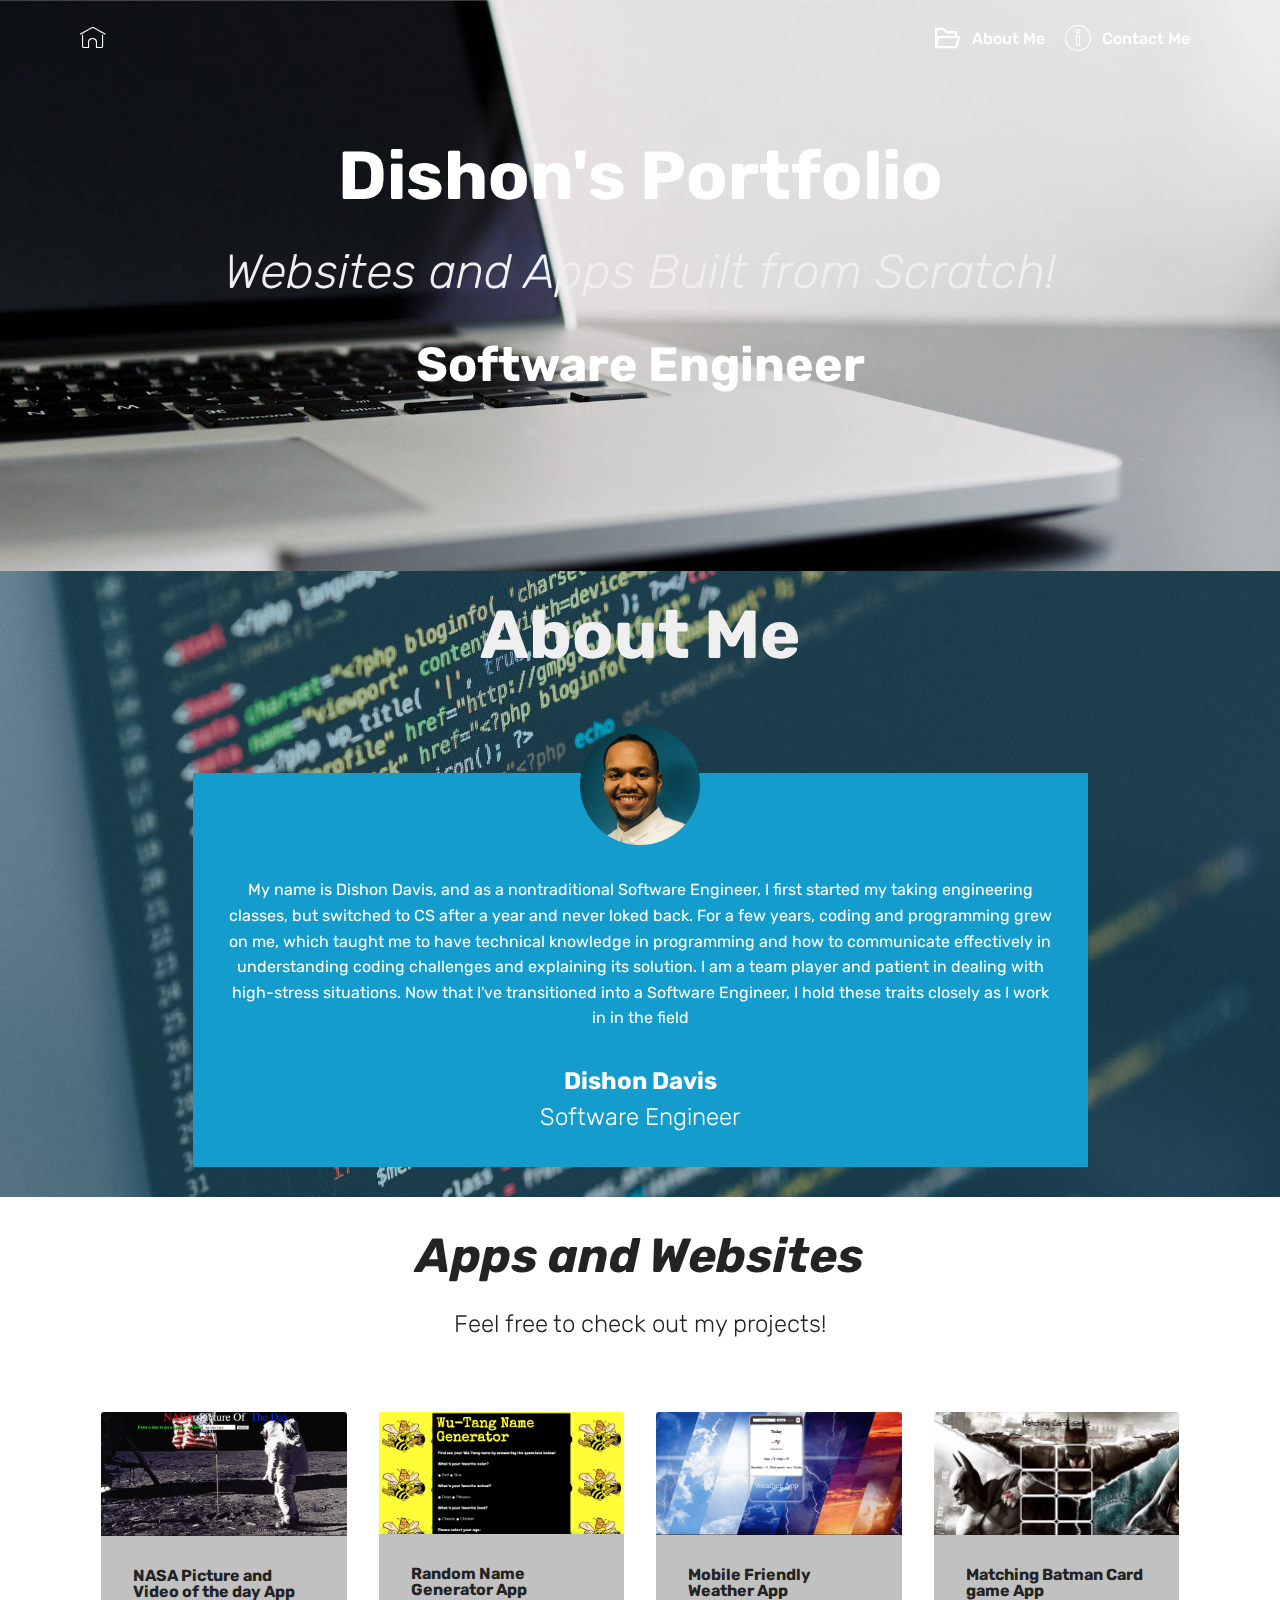
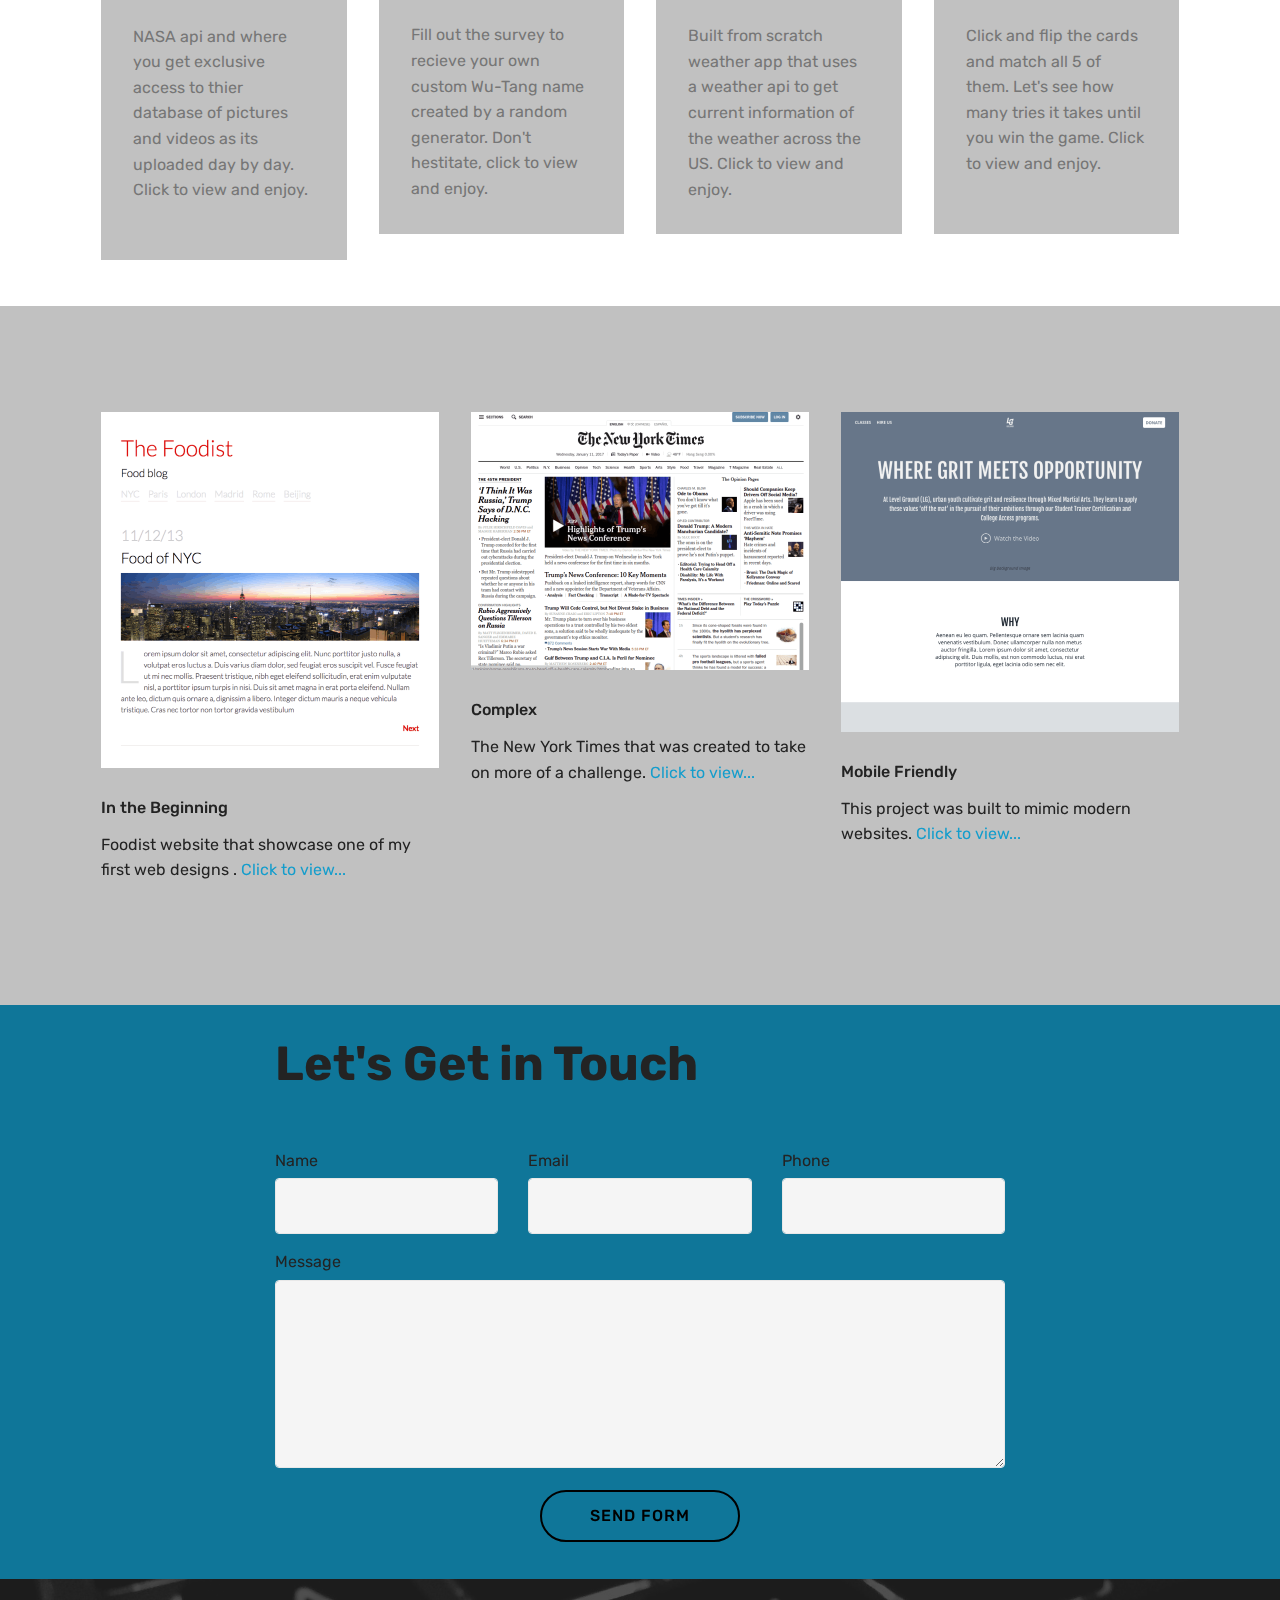
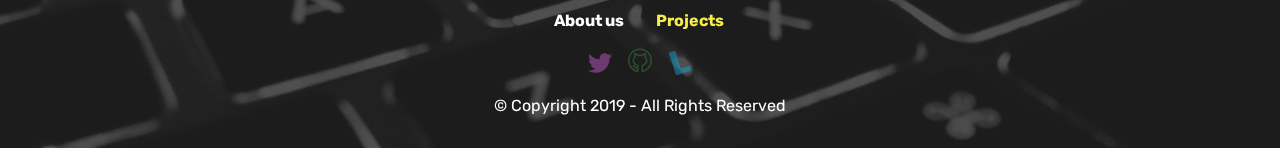
<file: index.html>
<!DOCTYPE html>
<html  >
<head>
  <!-- Site made with Mobirise Website Builder v4.10.5, https://mobirise.com -->
  <meta charset="UTF-8">
  <meta http-equiv="X-UA-Compatible" content="IE=edge">
  <meta name="generator" content="Mobirise v4.10.5, mobirise.com">
  <meta name="viewport" content="width=device-width, initial-scale=1, minimum-scale=1">
  <link rel="shortcut icon" href="assets/images/mbr-244x172.jpg" type="image/x-icon">
  <meta name="description" content="">
  
  <title>Home</title>
  <link rel="stylesheet" href="assets/web/assets/mobirise-icons/mobirise-icons.css">
  <link rel="stylesheet" href="assets/web/assets/mobirise-icons2/mobirise2.css">
  <link rel="stylesheet" href="assets/web/assets/mobirise-icons-bold/mobirise-icons-bold.css">
  <link rel="stylesheet" href="assets/tether/tether.min.css">
  <link rel="stylesheet" href="assets/bootstrap/css/bootstrap.min.css">
  <link rel="stylesheet" href="assets/bootstrap/css/bootstrap-grid.min.css">
  <link rel="stylesheet" href="assets/bootstrap/css/bootstrap-reboot.min.css">
  <link rel="stylesheet" href="assets/dropdown/css/style.css">
  <link rel="stylesheet" href="assets/socicon/css/styles.css">
  <link rel="stylesheet" href="assets/theme/css/style.css">
  <link rel="stylesheet" href="assets/mobirise/css/mbr-additional.css" type="text/css">
  
  
  
</head>
<body>
  <section class="menu cid-qTkzRZLJNu" once="menu" id="menu1-0">

    

    <nav class="navbar navbar-expand beta-menu navbar-dropdown align-items-center navbar-fixed-top navbar-toggleable-sm bg-color transparent">
        <button class="navbar-toggler navbar-toggler-right" type="button" data-toggle="collapse" data-target="#navbarSupportedContent" aria-controls="navbarSupportedContent" aria-expanded="false" aria-label="Toggle navigation">
            <div class="hamburger">
                <span></span>
                <span></span>
                <span></span>
                <span></span>
            </div>
        </button>
        <div class="menu-logo">
            <div class="navbar-brand">
                
                <span class="navbar-caption-wrap"><a class="navbar-caption text-white display-4" href="#top"><span class="mbri-home mbr-iconfont mbr-iconfont-btn"></span></a></span>
            </div>
        </div>
        <div class="collapse navbar-collapse" id="navbarSupportedContent">
            <ul class="navbar-nav nav-dropdown nav-right" data-app-modern-menu="true"><li class="nav-item">
                    <a class="nav-link link text-white display-4" href="index.html#testimonials5-l"><span class="mobi-mbri mobi-mbri-opened-folder mbr-iconfont mbr-iconfont-btn"></span>
                        
                        About Me</a>
                </li><li class="nav-item"><a class="nav-link link text-white display-4" href="index.html#form1-n"><span class="mbri-info mbr-iconfont mbr-iconfont-btn"></span>
                        
                        Contact Me</a></li></ul>
            
        </div>
    </nav>
</section>

<section class="engine"><a href="https://mobirise.info/h">create a web page for free</a></section><section class="header1 cid-rxaFXYfAXB mbr-parallax-background" id="header1-o">

    

    <div class="mbr-overlay" style="opacity: 0; background-color: rgb(20, 157, 204);">
    </div>

    <div class="container">
        <div class="row justify-content-md-center">
            <div class="mbr-white col-md-10">
                <h1 class="mbr-section-title align-center mbr-bold pb-3 mbr-fonts-style display-1">
                    Dishon's Portfolio</h1>
                <h3 class="mbr-section-subtitle align-center mbr-light pb-3 mbr-fonts-style display-2"><em>Websites and Apps Built from Scratch!</em></h3>
                <p class="mbr-text align-center pb-3 mbr-fonts-style display-2"><strong>Software Engineer</strong></p>
                
            </div>
        </div>
    </div>

</section>

<section class="testimonials5 cid-rxaoahLQon" id="testimonials5-l">

    

    <div class="mbr-overlay" style="opacity: 0.3; background-color: rgb(15, 118, 153);">
    </div>
    <div class="container">
        <div class="media-container-row">
            <div class="title col-12 align-center">
                <h2 class="pb-3 mbr-fonts-style display-1"><strong>About Me</strong></h2>
                
            </div>
        </div>
    </div>

    <div class="container">
        <div class="media-container-column">
            

            
        <div class="mbr-testimonial align-center col-12 col-md-10">
                <div class="panel-item">
                    <div class="card-block">
                        <div class="testimonial-photo">
                            <img src="assets/images/img-2773-240x320.jpg" alt="" title="">
                        </div>
                        <p class="mbr-text mbr-fonts-style mbr-white display-7">My name is Dishon Davis, and as a nontraditional Software Engineer, I first started my taking engineering classes, but switched to CS after a year and never loked back. For a few years, coding and programming grew on me, which taught me to have technical knowledge in programming and how to communicate effectively in understanding coding challenges and explaining its solution. I am a team player and patient in dealing with high-stress situations. Now that I've transitioned into a Software Engineer, I hold these traits closely as I work in in the field</p>
                    </div>
                    <div class="card-footer">
                        <div class="mbr-author-name mbr-bold mbr-fonts-style mbr-white display-5">
                             Dishon Davis</div>
                        <small class="mbr-author-desc mbr-italic mbr-light mbr-fonts-style mbr-white display-5">
                               Software Engineer</small>
                    </div>
                </div>
            </div></div>
    </div>   
</section>

<section class="features18 popup-btn-cards cid-rwDHfLmmw9" id="features18-6">

    

    
    <div class="container">
        <h2 class="mbr-section-title pb-3 align-center mbr-fonts-style display-2"><strong><em>Apps and Websites</em></strong></h2>
        <h3 class="mbr-section-subtitle display-5 align-center mbr-fonts-style mbr-light">
            Feel free to check out my projects!</h3>
        <div class="media-container-row pt-5 ">
            <div class="card p-3 col-12 col-md-6 col-lg-3">
                <div class="card-wrapper ">
                    <div class="card-img">
                        <div class="mbr-overlay"></div>
                        <div class="mbr-section-btn text-center"><a href="file:///Users/resilientcoders9/Desktop/nasaApp/index.html" class="btn btn-primary display-4">Click to View</a></div>
                        <a href="file:///Users/resilientcoders9/Desktop/nasaApp/index.html" target="_blank"><img src="assets/images/screen-shot-2019-07-24-at-12.10.36-pm-676x341.png" alt="Mobirise" title=""></a>
                    </div>
                    <div class="card-box">
                        <h4 class="card-title mbr-fonts-style display-7"><strong>
                            NASA Picture and Video of the day App</strong></h4>
                        <p class="mbr-text mbr-fonts-style align-left display-7">NASA api and where you get exclusive access to thier database of pictures and videos as its uploaded day by day. Click to view and enjoy.&nbsp;<br><br></p>
                    </div>
                </div>
            </div>
            <div class="card p-3 col-12 col-md-6 col-lg-3">
                <div class="card-wrapper">
                    <div class="card-img">
                        <div class="mbr-overlay"></div>
                        <div class="mbr-section-btn text-center"><a href="file:///Users/resilientcoders9/Desktop/wuTangGenerator%202/wu-tang-generator-bootcamp/index.html" class="btn btn-black display-4">Click to View</a></div>
                        <img src="assets/images/screen-shot-2019-07-24-at-1.12.09-pm-676x338.png" alt="Mobirise" title="">
                    </div>
                    <div class="card-box">
                        <h4 class="card-title mbr-fonts-style display-7"><strong>
                            Random Name Generator App</strong></h4>
                        <p class="mbr-text mbr-fonts-style display-7">Fill out the survey to recieve your own custom Wu-Tang name created by a random generator. Don't hestitate, click to view and enjoy.<br></p>
                    </div>
                </div>
            </div>

            <div class="card p-3 col-12 col-md-6 col-lg-3">
                <div class="card-wrapper">
                    <div class="card-img">
                        <div class="mbr-overlay"></div>
                        <div class="mbr-section-btn text-center"><a href="file:///Users/resilientcoders9/Desktop/weatherapp/index.html" class="btn btn-success display-4">Click to View</a></div>
                        <img src="assets/images/screen-shot-2019-07-24-at-12.51.32-pm-676x340.png" alt="Mobirise" title="">
                    </div>
                    <div class="card-box">
                        <h4 class="card-title mbr-fonts-style display-7"><strong>
                            Mobile Friendly Weather App</strong></h4>
                        <p class="mbr-text mbr-fonts-style display-7">
                            Built from scratch weather app that uses a weather api to get current information of the weather across the US. Click to view and enjoy.<br></p>
                    </div>
                </div>
            </div>

            <div class="card p-3 col-12 col-md-6 col-lg-3">
                <div class="card-wrapper">
                    <div class="card-img">
                        <div class="mbr-overlay"></div>
                        <div class="mbr-section-btn text-center"><a href="file:///Users/resilientcoders9/Desktop/cardgame/matching-card-bootcamp/matchingCard.html" class="btn btn-white display-4">Learn More</a></div>
                        <img src="assets/images/screen-shot-2019-07-24-at-1.54.40-pm-492x247.png" alt="Mobirise" title="">
                    </div>
                    <div class="card-box">
                        <h4 class="card-title mbr-fonts-style display-7"><strong>
                            Matching Batman Card game App</strong></h4>
                        <p class="mbr-text mbr-fonts-style display-7">Click and flip the cards and match all 5 of them. Let's see how many tries it takes until you win the game. Click to view and enjoy.<br><br></p>
                    </div>
                </div>
            </div>
        </div>
    </div>
</section>

<section class="features2 cid-rxaJuiELTY" id="features2-q">

    

    
    
    <div class="container">
        <div class="media-container-row">
            <div class="card p-3 col-12 col-md-6 col-lg-4">
                <div class="card-wrapper">
                    <div class="card-img">
                        <img src="assets/images/foodist-citypic-676x711.png" alt="Mobirise" title="">
                    </div>
                    <div class="card-box">
                        <h4 class="card-title pb-3 mbr-fonts-style display-7">In the Beginning</h4>
                        <p class="mbr-text mbr-fonts-style display-7">
                            Foodist website that showcase one of my first web designs .<a href="file:///Users/resilientcoders9/Desktop/Foodist%20folder/foodlist.html"> </a><strong><em><a href="file:///Users/resilientcoders9/Desktop/Foodist%20folder/foodlist.html">Click to&nbsp;view...</a></em></strong></p>
                    </div>
                </div>
            </div>

            <div class="card p-3 col-12 col-md-6 col-lg-4">
                <div class="card-wrapper">
                    <div class="card-img">
                        <img src="assets/images/nyt-676x516.png" alt="Mobirise" title="">
                    </div>
                    <div class="card-box ">
                        <h4 class="card-title pb-3 mbr-fonts-style display-7">
                            Complex</h4>
                        <p class="mbr-text mbr-fonts-style display-7">The New York Times that was created to take on more of a challenge. <strong><em><a href="file:///Users/resilientcoders9/Desktop/newyorktimes%20folder/newyorktimes.html" target="_blank">Click to view...</a></em></strong></p>
                    </div>
                </div>
            </div>

            <div class="card p-3 col-12 col-md-6 col-lg-4">
                <div class="card-wrapper">
                    <div class="card-img">
                        <img src="assets/images/level-ground-wireframe-4-676x1450.png" alt="Mobirise" title="">
                    </div>
                    <div class="card-box">
                        <h4 class="card-title pb-3 mbr-fonts-style display-7">Mobile Friendly</h4>
                        <p class="mbr-text mbr-fonts-style display-7">This project was built to mimic modern websites. <a href="file:///Users/resilientcoders9/Desktop/levelground%20folder/levelground.html" target="_blank">Click to view...</a></p>
                    </div>
                </div>
            </div>

            
        </div>
    </div>
</section>

<section class="mbr-section form1 cid-rxaF3qWlpx" id="form1-n">

    

    
    <div class="container">
        <div class="row justify-content-center">
            <div class="title col-12 col-lg-8">
                <h2 class="mbr-section-title align-center pb-3 mbr-fonts-style display-2"><strong>
                    Let's Get in Touch</strong></h2>
                
            </div>
        </div>
    </div>
    <div class="container">
        <div class="row justify-content-center">
            <div class="media-container-column col-lg-8" data-form-type="formoid">
                <!---Formbuilder Form--->
                <form action="https://mobirise.com/" method="POST" class="mbr-form form-with-styler" data-form-title="Mobirise Form"><input type="hidden" name="email" data-form-email="true" value="e1VppSltT9IiAPr+h8zxQMcvgPWdw3bUAXdabmlQQL3njegzWHZy683HTrzhk5EqWeGmaGo5RxWbBvS7+R9xTABL1WlvGepot4te8IW3huTgSgGsOlOWsr6jdvIt04jp">
                    <div class="row">
                        <div hidden="hidden" data-form-alert="" class="alert alert-success col-12">Thanks for filling out the form!</div>
                        <div hidden="hidden" data-form-alert-danger="" class="alert alert-danger col-12">
                        </div>
                    </div>
                    <div class="dragArea row">
                        <div class="col-md-4  form-group" data-for="name">
                            <label for="name-form1-n" class="form-control-label mbr-fonts-style display-7">Name</label>
                            <input type="text" name="name" data-form-field="Name" required="required" class="form-control display-7" id="name-form1-n">
                        </div>
                        <div class="col-md-4  form-group" data-for="email">
                            <label for="email-form1-n" class="form-control-label mbr-fonts-style display-7">Email</label>
                            <input type="email" name="email" data-form-field="Email" required="required" class="form-control display-7" id="email-form1-n">
                        </div>
                        <div data-for="phone" class="col-md-4  form-group">
                            <label for="phone-form1-n" class="form-control-label mbr-fonts-style display-7">Phone</label>
                            <input type="tel" name="phone" data-form-field="Phone" class="form-control display-7" id="phone-form1-n">
                        </div>
                        <div data-for="message" class="col-md-12 form-group">
                            <label for="message-form1-n" class="form-control-label mbr-fonts-style display-7">Message</label>
                            <textarea name="message" data-form-field="Message" class="form-control display-7" id="message-form1-n"></textarea>
                        </div>
                        <div class="col-md-12 input-group-btn align-center"><button type="submit" class="btn btn-form btn-black-outline display-4">SEND FORM</button></div>
                    </div>
                </form><!---Formbuilder Form--->
            </div>
        </div>
    </div>
</section>

<section once="footers" class="cid-rxarxBBjln" id="footer7-m">

    

    <div class="mbr-overlay" style="opacity: 0.8; background-color: rgb(35, 35, 35);"></div>

    <div class="container">
        <div class="media-container-row align-center mbr-white">
            <div class="row row-links">
                <ul class="foot-menu">
                    
                    
                    
                    
                    
                <li class="foot-menu-item mbr-fonts-style display-7"><a href="index.html#testimonials5-l">
                        </a><span style="font-weight: normal;"><a class="text-white mbr-bold" href="index.html#testimonials5-l">About us
                    </a></span></li><li class="foot-menu-item mbr-fonts-style display-7"><a href="index.html#features18-6" class="text-success"><strong>Projects&nbsp;</strong></a></li></ul>
            </div>
            <div class="row social-row">
                <div class="social-list align-right pb-2">
                    
                    
                    
                    
                    
                    
                <div class="soc-item">
                        <a href="https://twitter.com/dishondavis" target="_blank">
                            <span class="mbr-iconfont mbr-iconfont-social socicon-twitter socicon" style="color: rgb(192, 89, 199); fill: rgb(192, 89, 199);"></span>
                        </a>
                    </div><div class="soc-item">
                        <a href="https://github.com/dishondavis" target="_blank">
                            <span class="mbr-iconfont mbr-iconfont-social mbrib-github" style="color: rgb(59, 124, 64); fill: rgb(59, 124, 64);"></span>
                        </a>
                    </div><div class="soc-item">
                        <a href="https://www.linkedin.com/in/dishon-davis-2b4a39132/" target="_blank">
                            <span class="mbr-iconfont mbr-iconfont-social socicon-lanyrd socicon" style="color: rgb(20, 157, 204); fill: rgb(20, 157, 204);"></span>
                        </a>
                    </div></div>
            </div>
            <div class="row row-copirayt">
                <p class="mbr-text mb-0 mbr-fonts-style mbr-white align-center display-7">
                    © Copyright 2019 - All Rights Reserved
                </p>
            </div>
        </div>
    </div>
</section>


  <script src="assets/web/assets/jquery/jquery.min.js"></script>
  <script src="assets/popper/popper.min.js"></script>
  <script src="assets/tether/tether.min.js"></script>
  <script src="assets/bootstrap/js/bootstrap.min.js"></script>
  <script src="assets/dropdown/js/nav-dropdown.js"></script>
  <script src="assets/dropdown/js/navbar-dropdown.js"></script>
  <script src="assets/touchswipe/jquery.touch-swipe.min.js"></script>
  <script src="assets/mbr-popup-btns/mbr-popup-btns.js"></script>
  <script src="assets/smoothscroll/smooth-scroll.js"></script>
  <script src="assets/parallax/jarallax.min.js"></script>
  <script src="assets/theme/js/script.js"></script>
  <script src="assets/formoid/formoid.min.js"></script>
  
  
</body>
</html>
</file>
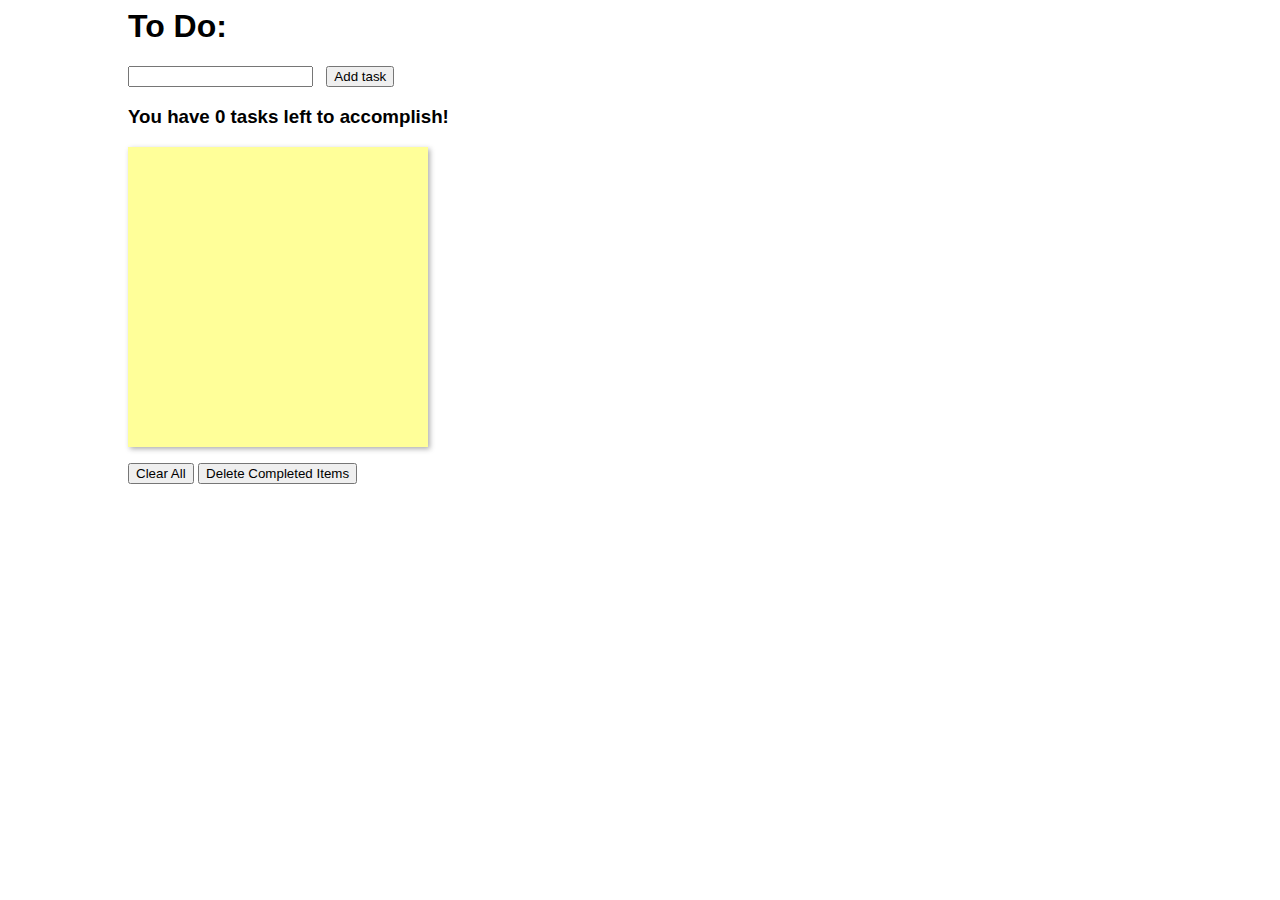
<file: todoListC/index.html>
<html lang="en" dir="ltr">
  <head>
    <meta charset="utf-8">
    <link rel="stylesheet" href="index.css">
    <title>To Do List</title>
  </head>
  <body>
    <!-- <section>
      <label>To Do List</label>
      <ul id="save">
      </ul>
    </section>

    <form class="c" action="index.html" method="post">
      <ul>
        <li><input id="addToDoItem" type="text" name="" value=""></li>
      </ul>
      <button id="addToDo" type="button" name="button">Add TO-Do List Item</button>
      <button id="clearStrike" type="button" name="button">Clear All</button>
      <button id="completed" type="button" name="button">Delete Completed Items</button>
    </form> -->
    <h1>To Do:</h1>
       <section>

           <input type="text" id="inputBar">
           <span id="add_task_error">&nbsp;</span>
           <input type="button" id="taskBtn" value="Add task" onclick="addTask()">

           <div id="empty_message" class="open">
               <h3>You have <span id = "keepCount" >0</span> tasks left to accomplish!</h3>
           </div>

           <div id="tasklist">
               <ul id="list">

               </ul>
               <button id="clearAll" type="button" name="button">Clear All</button>
               <button id="completed" type="button" name="button">Delete Completed Items</button>
           </div>

       </section>
    <script type="text/javascript" src="main.js"></script>
  </body>
</html>
</file>
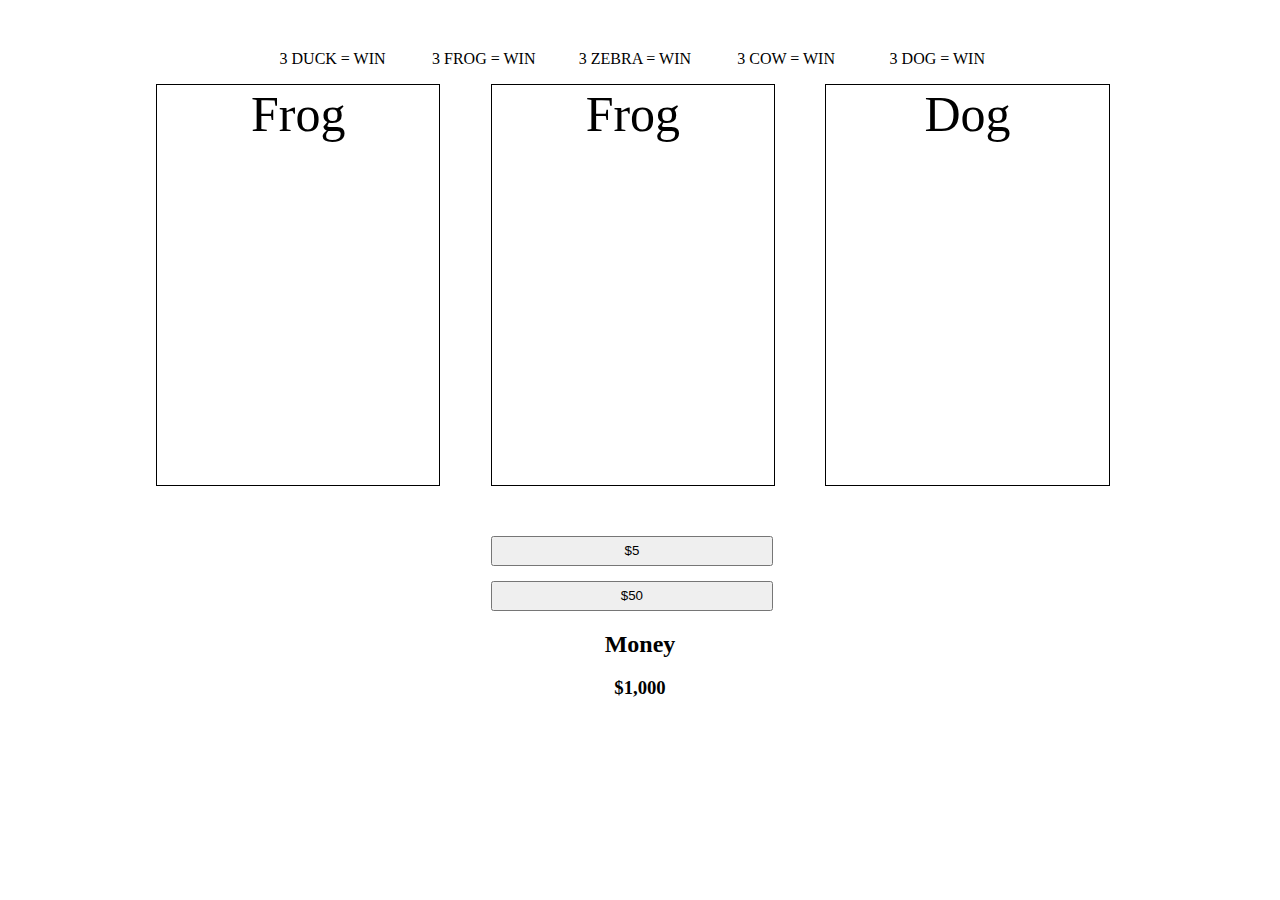
<file: slotmachine3/slotmachine.html>
<!-- //Build a simple slot machine with minimum 5 items per reel and 3 reels
//- user should be able to bet min $5 or max $50 and have their total update
//aka how much money they have won or lost.
//They should start with $1000. Matches of the three wheels = a win just like a
// normal slot machine and they win 10x their bet -->


<!DOCTYPE html>

<html lang="en" dir="ltr">
  <head>
    <meta charset="utf-8">
    <title></title>
    <link rel="stylesheet" href="slotmachine.css">
  </head>
  <body>
    <p class="rules">3 DUCK = WIN</p>
    <p class="rules">3 FROG = WIN</p>
    <p class="rules">3 ZEBRA = WIN</p>
    <p class="rules">3 COW  = WIN</p>
    <p class="rules">3 DOG = WIN</p>

    <section id="reel-1" class="reel">X</section>
    <section id="reel-2" class="reel">X</section>
    <section id="reel-3" class="reel">X</section>


    <button type="button" name="5dollars" class="bet" onclick="calculateBalance(5)">$5</button>
    <button type="button" name="50dollars" class="bet" onclick="calculateBalance(50)">$50</button>
    <p id="outcome"></p>



    <div class="money">
    <h2>Money</h2>
    <h3 id="amount">$1,000</h3>
    </div>

    <script type="text/javascript" src="slotmachine.js">
    </script>
  </body>
</html>
</file>
<file: assets/web/assets/mobirise-icons/mobirise-icons.css>
@font-face {
  font-family: 'MobiriseIcons';
  src:  url('mobirise-icons.eot?spat4u');
  src:  url('mobirise-icons.eot?spat4u#iefix') format('embedded-opentype'),
    url('mobirise-icons.ttf?spat4u') format('truetype'),
    url('mobirise-icons.woff?spat4u') format('woff'),
    url('mobirise-icons.svg?spat4u#MobiriseIcons') format('svg');
  font-weight: normal;
  font-style: normal;
}

[class^="mbri-"], [class*=" mbri-"] {
  /* use !important to prevent issues with browser extensions that change fonts */
  font-family: MobiriseIcons !important;
  speak: none;
  font-style: normal;
  font-weight: normal;
  font-variant: normal;
  text-transform: none;
  line-height: 1;

  /* Better Font Rendering =========== */
  -webkit-font-smoothing: antialiased;
  -moz-osx-font-smoothing: grayscale;
}

.mbri-add-submenu:before {
  content: "\e900";
}
.mbri-alert:before {
  content: "\e901";
}
.mbri-align-center:before {
  content: "\e902";
}
.mbri-align-justify:before {
  content: "\e903";
}
.mbri-align-left:before {
  content: "\e904";
}
.mbri-align-right:before {
  content: "\e905";
}
.mbri-android:before {
  content: "\e906";
}
.mbri-apple:before {
  content: "\e907";
}
.mbri-arrow-down:before {
  content: "\e908";
}
.mbri-arrow-next:before {
  content: "\e909";
}
.mbri-arrow-prev:before {
  content: "\e90a";
}
.mbri-arrow-up:before {
  content: "\e90b";
}
.mbri-bold:before {
  content: "\e90c";
}
.mbri-bookmark:before {
  content: "\e90d";
}
.mbri-bootstrap:before {
  content: "\e90e";
}
.mbri-briefcase:before {
  content: "\e90f";
}
.mbri-browse:before {
  content: "\e910";
}
.mbri-bulleted-list:before {
  content: "\e911";
}
.mbri-calendar:before {
  content: "\e912";
}
.mbri-camera:before {
  content: "\e913";
}
.mbri-cart-add:before {
  content: "\e914";
}
.mbri-cart-full:before {
  content: "\e915";
}
.mbri-cash:before {
  content: "\e916";
}
.mbri-change-style:before {
  content: "\e917";
}
.mbri-chat:before {
  content: "\e918";
}
.mbri-clock:before {
  content: "\e919";
}
.mbri-close:before {
  content: "\e91a";
}
.mbri-cloud:before {
  content: "\e91b";
}
.mbri-code:before {
  content: "\e91c";
}
.mbri-contact-form:before {
  content: "\e91d";
}
.mbri-credit-card:before {
  content: "\e91e";
}
.mbri-cursor-click:before {
  content: "\e91f";
}
.mbri-cust-feedback:before {
  content: "\e920";
}
.mbri-database:before {
  content: "\e921";
}
.mbri-delivery:before {
  content: "\e922";
}
.mbri-desktop:before {
  content: "\e923";
}
.mbri-devices:before {
  content: "\e924";
}
.mbri-down:before {
  content: "\e925";
}
.mbri-download:before {
  content: "\e989";
}
.mbri-drag-n-drop:before {
  content: "\e927";
}
.mbri-drag-n-drop2:before {
  content: "\e928";
}
.mbri-edit:before {
  content: "\e929";
}
.mbri-edit2:before {
  content: "\e92a";
}
.mbri-error:before {
  content: "\e92b";
}
.mbri-extension:before {
  content: "\e92c";
}
.mbri-features:before {
  content: "\e92d";
}
.mbri-file:before {
  content: "\e92e";
}
.mbri-flag:before {
  content: "\e92f";
}
.mbri-folder:before {
  content: "\e930";
}
.mbri-gift:before {
  content: "\e931";
}
.mbri-github:before {
  content: "\e932";
}
.mbri-globe:before {
  content: "\e933";
}
.mbri-globe-2:before {
  content: "\e934";
}
.mbri-growing-chart:before {
  content: "\e935";
}
.mbri-hearth:before {
  content: "\e936";
}
.mbri-help:before {
  content: "\e937";
}
.mbri-home:before {
  content: "\e938";
}
.mbri-hot-cup:before {
  content: "\e939";
}
.mbri-idea:before {
  content: "\e93a";
}
.mbri-image-gallery:before {
  content: "\e93b";
}
.mbri-image-slider:before {
  content: "\e93c";
}
.mbri-info:before {
  content: "\e93d";
}
.mbri-italic:before {
  content: "\e93e";
}
.mbri-key:before {
  content: "\e93f";
}
.mbri-laptop:before {
  content: "\e940";
}
.mbri-layers:before {
  content: "\e941";
}
.mbri-left-right:before {
  content: "\e942";
}
.mbri-left:before {
  content: "\e943";
}
.mbri-letter:before {
  content: "\e944";
}
.mbri-like:before {
  content: "\e945";
}
.mbri-link:before {
  content: "\e946";
}
.mbri-lock:before {
  content: "\e947";
}
.mbri-login:before {
  content: "\e948";
}
.mbri-logout:before {
  content: "\e949";
}
.mbri-magic-stick:before {
  content: "\e94a";
}
.mbri-map-pin:before {
  content: "\e94b";
}
.mbri-menu:before {
  content: "\e94c";
}
.mbri-mobile:before {
  content: "\e94d";
}
.mbri-mobile2:before {
  content: "\e94e";
}
.mbri-mobirise:before {
  content: "\e94f";
}
.mbri-more-horizontal:before {
  content: "\e950";
}
.mbri-more-vertical:before {
  content: "\e951";
}
.mbri-music:before {
  content: "\e952";
}
.mbri-new-file:before {
  content: "\e953";
}
.mbri-numbered-list:before {
  content: "\e954";
}
.mbri-opened-folder:before {
  content: "\e955";
}
.mbri-pages:before {
  content: "\e956";
}
.mbri-paper-plane:before {
  content: "\e957";
}
.mbri-paperclip:before {
  content: "\e958";
}
.mbri-photo:before {
  content: "\e959";
}
.mbri-photos:before {
  content: "\e95a";
}
.mbri-pin:before {
  content: "\e95b";
}
.mbri-play:before {
  content: "\e95c";
}
.mbri-plus:before {
  content: "\e95d";
}
.mbri-preview:before {
  content: "\e95e";
}
.mbri-print:before {
  content: "\e95f";
}
.mbri-protect:before {
  content: "\e960";
}
.mbri-question:before {
  content: "\e961";
}
.mbri-quote-left:before {
  content: "\e962";
}
.mbri-quote-right:before {
  content: "\e963";
}
.mbri-refresh:before {
  content: "\e964";
}
.mbri-responsive:before {
  content: "\e965";
}
.mbri-right:before {
  content: "\e966";
}
.mbri-rocket:before {
  content: "\e967";
}
.mbri-sad-face:before {
  content: "\e968";
}
.mbri-sale:before {
  content: "\e969";
}
.mbri-save:before {
  content: "\e96a";
}
.mbri-search:before {
  content: "\e96b";
}
.mbri-setting:before {
  content: "\e96c";
}
.mbri-setting2:before {
  content: "\e96d";
}
.mbri-setting3:before {
  content: "\e96e";
}
.mbri-share:before {
  content: "\e96f";
}
.mbri-shopping-bag:before {
  content: "\e970";
}
.mbri-shopping-basket:before {
  content: "\e971";
}
.mbri-shopping-cart:before {
  content: "\e972";
}
.mbri-sites:before {
  content: "\e973";
}
.mbri-smile-face:before {
  content: "\e974";
}
.mbri-speed:before {
  content: "\e975";
}
.mbri-star:before {
  content: "\e976";
}
.mbri-success:before {
  content: "\e977";
}
.mbri-sun:before {
  content: "\e978";
}
.mbri-sun2:before {
  content: "\e979";
}
.mbri-tablet:before {
  content: "\e97a";
}
.mbri-tablet-vertical:before {
  content: "\e97b";
}
.mbri-target:before {
  content: "\e97c";
}
.mbri-timer:before {
  content: "\e97d";
}
.mbri-to-ftp:before {
  content: "\e97e";
}
.mbri-to-local-drive:before {
  content: "\e97f";
}
.mbri-touch-swipe:before {
  content: "\e980";
}
.mbri-touch:before {
  content: "\e981";
}
.mbri-trash:before {
  content: "\e982";
}
.mbri-underline:before {
  content: "\e983";
}
.mbri-unlink:before {
  content: "\e984";
}
.mbri-unlock:before {
  content: "\e985";
}
.mbri-up-down:before {
  content: "\e986";
}
.mbri-up:before {
  content: "\e987";
}
.mbri-update:before {
  content: "\e988";
}
.mbri-upload:before {
 content: "\e926"; 
}
.mbri-user:before {
  content: "\e98a";
}
.mbri-user2:before {
  content: "\e98b";
}
.mbri-users:before {
  content: "\e98c";
}
.mbri-video:before {
  content: "\e98d";
}
.mbri-video-play:before {
  content: "\e98e";
}
.mbri-watch:before {
  content: "\e98f";
}
.mbri-website-theme:before {
  content: "\e990";
}
.mbri-wifi:before {
  content: "\e991";
}
.mbri-windows:before {
  content: "\e992";
}
.mbri-zoom-out:before {
  content: "\e993";
}
.mbri-redo:before {
  content: "\e994";
}
.mbri-undo:before {
  content: "\e995";
}
</file>
<file: assets/web/assets/mobirise-icons2/mobirise2.css>
@font-face {
  font-family: 'Moririse2';
  src:  url('mobirise2.eot?f2bix4');
  src:  url('mobirise2.eot?f2bix4#iefix') format('embedded-opentype'),
    url('mobirise2.ttf?f2bix4') format('truetype'),
    url('mobirise2.woff?f2bix4') format('woff'),
    url('mobirise2.svg?f2bix4#mobirise2') format('svg');
  font-weight: normal;
  font-style: normal;
}

[class^="mobi-"], [class*=" mobi-"] {
  /* use !important to prevent issues with browser extensions that change fonts */
  font-family: 'Moririse2' !important;
  speak: none;
  font-style: normal;
  font-weight: normal;
  font-variant: normal;
  text-transform: none;
  line-height: 1;

  /* Better Font Rendering =========== */
  -webkit-font-smoothing: antialiased;
  -moz-osx-font-smoothing: grayscale;
}

.mobi-mbri-add-submenu:before {
  content: "\e900";
}
.mobi-mbri-alert:before {
  content: "\e901";
}
.mobi-mbri-align-center:before {
  content: "\e902";
}
.mobi-mbri-align-justify:before {
  content: "\e903";
}
.mobi-mbri-align-left:before {
  content: "\e904";
}
.mobi-mbri-align-right:before {
  content: "\e905";
}
.mobi-mbri-android:before {
  content: "\e906";
}
.mobi-mbri-apple:before {
  content: "\e907";
}
.mobi-mbri-arrow-down:before {
  content: "\e908";
}
.mobi-mbri-arrow-next:before {
  content: "\e909";
}
.mobi-mbri-arrow-prev:before {
  content: "\e90a";
}
.mobi-mbri-arrow-up:before {
  content: "\e90b";
}
.mobi-mbri-bold:before {
  content: "\e90c";
}
.mobi-mbri-bookmark:before {
  content: "\e90d";
}
.mobi-mbri-bootstrap:before {
  content: "\e90e";
}
.mobi-mbri-briefcase:before {
  content: "\e90f";
}
.mobi-mbri-browse:before {
  content: "\e910";
}
.mobi-mbri-bulleted-list:before {
  content: "\e911";
}
.mobi-mbri-calendar:before {
  content: "\e912";
}
.mobi-mbri-camera:before {
  content: "\e913";
}
.mobi-mbri-cart-add:before {
  content: "\e914";
}
.mobi-mbri-cart-full:before {
  content: "\e915";
}
.mobi-mbri-cash:before {
  content: "\e916";
}
.mobi-mbri-change-style:before {
  content: "\e917";
}
.mobi-mbri-chat:before {
  content: "\e918";
}
.mobi-mbri-clock:before {
  content: "\e919";
}
.mobi-mbri-close:before {
  content: "\e91a";
}
.mobi-mbri-cloud:before {
  content: "\e91b";
}
.mobi-mbri-code:before {
  content: "\e91c";
}
.mobi-mbri-contact-form:before {
  content: "\e91d";
}
.mobi-mbri-credit-card:before {
  content: "\e91e";
}
.mobi-mbri-cursor-click:before {
  content: "\e91f";
}
.mobi-mbri-cust-feedback:before {
  content: "\e920";
}
.mobi-mbri-database:before {
  content: "\e921";
}
.mobi-mbri-delivery:before {
  content: "\e922";
}
.mobi-mbri-desktop:before {
  content: "\e923";
}
.mobi-mbri-devices:before {
  content: "\e924";
}
.mobi-mbri-down:before {
  content: "\e925";
}
.mobi-mbri-download-2:before {
  content: "\e926";
}
.mobi-mbri-download:before {
  content: "\e927";
}
.mobi-mbri-drag-n-drop-2:before {
  content: "\e928";
}
.mobi-mbri-drag-n-drop:before {
  content: "\e929";
}
.mobi-mbri-edit-2:before {
  content: "\e92a";
}
.mobi-mbri-edit:before {
  content: "\e92b";
}
.mobi-mbri-error:before {
  content: "\e92c";
}
.mobi-mbri-extension:before {
  content: "\e92d";
}
.mobi-mbri-features:before {
  content: "\e92e";
}
.mobi-mbri-file:before {
  content: "\e92f";
}
.mobi-mbri-flag:before {
  content: "\e930";
}
.mobi-mbri-folder:before {
  content: "\e931";
}
.mobi-mbri-gift:before {
  content: "\e932";
}
.mobi-mbri-github:before {
  content: "\e933";
}
.mobi-mbri-globe-2:before {
  content: "\e934";
}
.mobi-mbri-globe:before {
  content: "\e935";
}
.mobi-mbri-growing-chart:before {
  content: "\e936";
}
.mobi-mbri-hearth:before {
  content: "\e937";
}
.mobi-mbri-help:before {
  content: "\e938";
}
.mobi-mbri-home:before {
  content: "\e939";
}
.mobi-mbri-hot-cup:before {
  content: "\e93a";
}
.mobi-mbri-idea:before {
  content: "\e93b";
}
.mobi-mbri-image-gallery:before {
  content: "\e93c";
}
.mobi-mbri-image-slider:before {
  content: "\e93d";
}
.mobi-mbri-info:before {
  content: "\e93e";
}
.mobi-mbri-italic:before {
  content: "\e93f";
}
.mobi-mbri-key:before {
  content: "\e940";
}
.mobi-mbri-laptop:before {
  content: "\e941";
}
.mobi-mbri-layers:before {
  content: "\e942";
}
.mobi-mbri-left-right:before {
  content: "\e943";
}
.mobi-mbri-left:before {
  content: "\e944";
}
.mobi-mbri-letter:before {
  content: "\e945";
}
.mobi-mbri-like:before {
  content: "\e946";
}
.mobi-mbri-link:before {
  content: "\e947";
}
.mobi-mbri-lock:before {
  content: "\e948";
}
.mobi-mbri-login:before {
  content: "\e949";
}
.mobi-mbri-logout:before {
  content: "\e94a";
}
.mobi-mbri-magic-stick:before {
  content: "\e94b";
}
.mobi-mbri-map-pin:before {
  content: "\e94c";
}
.mobi-mbri-menu:before {
  content: "\e94d";
}
.mobi-mbri-mobile-2:before {
  content: "\e94e";
}
.mobi-mbri-mobile-horizontal:before {
  content: "\e94f";
}
.mobi-mbri-mobile:before {
  content: "\e950";
}
.mobi-mbri-mobirise:before {
  content: "\e951";
}
.mobi-mbri-more-horizontal:before {
  content: "\e952";
}
.mobi-mbri-more-vertical:before {
  content: "\e953";
}
.mobi-mbri-music:before {
  content: "\e954";
}
.mobi-mbri-new-file:before {
  content: "\e955";
}
.mobi-mbri-numbered-list:before {
  content: "\e956";
}
.mobi-mbri-opened-folder:before {
  content: "\e957";
}
.mobi-mbri-pages:before {
  content: "\e958";
}
.mobi-mbri-paper-plane:before {
  content: "\e959";
}
.mobi-mbri-paperclip:before {
  content: "\e95a";
}
.mobi-mbri-phone:before {
  content: "\e95b";
}
.mobi-mbri-photo:before {
  content: "\e95c";
}
.mobi-mbri-photos:before {
  content: "\e95d";
}
.mobi-mbri-pin:before {
  content: "\e95e";
}
.mobi-mbri-play:before {
  content: "\e95f";
}
.mobi-mbri-plus:before {
  content: "\e960";
}
.mobi-mbri-preview:before {
  content: "\e961";
}
.mobi-mbri-print:before {
  content: "\e962";
}
.mobi-mbri-protect:before {
  content: "\e963";
}
.mobi-mbri-question:before {
  content: "\e964";
}
.mobi-mbri-quote-left:before {
  content: "\e965";
}
.mobi-mbri-quote-right:before {
  content: "\e966";
}
.mobi-mbri-redo:before {
  content: "\e967";
}
.mobi-mbri-refresh:before {
  content: "\e968";
}
.mobi-mbri-responsive-2:before {
  content: "\e969";
}
.mobi-mbri-responsive:before {
  content: "\e96a";
}
.mobi-mbri-right:before {
  content: "\e96b";
}
.mobi-mbri-rocket:before {
  content: "\e96c";
}
.mobi-mbri-sad-face:before {
  content: "\e96d";
}
.mobi-mbri-sale:before {
  content: "\e96e";
}
.mobi-mbri-save:before {
  content: "\e96f";
}
.mobi-mbri-search:before {
  content: "\e970";
}
.mobi-mbri-setting-2:before {
  content: "\e971";
}
.mobi-mbri-setting-3:before {
  content: "\e972";
}
.mobi-mbri-setting:before {
  content: "\e973";
}
.mobi-mbri-share:before {
  content: "\e974";
}
.mobi-mbri-shopping-bag:before {
  content: "\e975";
}
.mobi-mbri-shopping-basket:before {
  content: "\e976";
}
.mobi-mbri-shopping-cart:before {
  content: "\e977";
}
.mobi-mbri-sites:before {
  content: "\e978";
}
.mobi-mbri-smile-face:before {
  content: "\e979";
}
.mobi-mbri-speed:before {
  content: "\e97a";
}
.mobi-mbri-star:before {
  content: "\e97b";
}
.mobi-mbri-success:before {
  content: "\e97c";
}
.mobi-mbri-sun:before {
  content: "\e97d";
}
.mobi-mbri-sun2:before {
  content: "\e97e";
}
.mobi-mbri-tablet-vertical:before {
  content: "\e97f";
}
.mobi-mbri-tablet:before {
  content: "\e980";
}
.mobi-mbri-target:before {
  content: "\e981";
}
.mobi-mbri-timer:before {
  content: "\e982";
}
.mobi-mbri-to-ftp:before {
  content: "\e983";
}
.mobi-mbri-to-local-drive:before {
  content: "\e984";
}
.mobi-mbri-touch-swipe:before {
  content: "\e985";
}
.mobi-mbri-touch:before {
  content: "\e986";
}
.mobi-mbri-trash:before {
  content: "\e987";
}
.mobi-mbri-underline:before {
  content: "\e988";
}
.mobi-mbri-undo:before {
  content: "\e989";
}
.mobi-mbri-unlink:before {
  content: "\e98a";
}
.mobi-mbri-unlock:before {
  content: "\e98b";
}
.mobi-mbri-up-down:before {
  content: "\e98c";
}
.mobi-mbri-up:before {
  content: "\e98d";
}
.mobi-mbri-update:before {
  content: "\e98e";
}
.mobi-mbri-upload-2:before {
  content: "\e98f";
}
.mobi-mbri-upload:before {
  content: "\e990";
}
.mobi-mbri-user-2:before {
  content: "\e991";
}
.mobi-mbri-user:before {
  content: "\e992";
}
.mobi-mbri-users:before {
  content: "\e993";
}
.mobi-mbri-video-play:before {
  content: "\e994";
}
.mobi-mbri-video:before {
  content: "\e995";
}
.mobi-mbri-watch:before {
  content: "\e996";
}
.mobi-mbri-website-theme-2:before {
  content: "\e997";
}
.mobi-mbri-website-theme:before {
  content: "\e998";
}
.mobi-mbri-wifi:before {
  content: "\e999";
}
.mobi-mbri-windows:before {
  content: "\e99a";
}
.mobi-mbri-zoom-in:before {
  content: "\e99b";
}
.mobi-mbri-zoom-out:before {
  content: "\e99c";
}
</file>
<file: assets/web/assets/mobirise-icons-bold/mobirise-icons-bold.css>
@font-face {
  font-family: 'mobirise-icons-bold';
  src:  url('mobirise-icons-bold.eot?m1l4yr');
  src:  url('mobirise-icons-bold.eot?m1l4yr#iefix') format('embedded-opentype'),
    url('mobirise-icons-bold.ttf?m1l4yr') format('truetype'),
    url('mobirise-icons-bold.woff?m1l4yr') format('woff'),
    url('mobirise-icons-bold.svg?m1l4yr#mobirise-icons-bold') format('svg');
  font-weight: normal;
  font-style: normal;
}

[class^="mbrib-"], [class*="mbrib-"] {
  /* use !important to prevent issues with browser extensions that change fonts */
  font-family: 'mobirise-icons-bold' !important;
  speak: none;
  font-style: normal;
  font-weight: normal;
  font-variant: normal;
  text-transform: none;
  line-height: 1;

  /* Better Font Rendering =========== */
  -webkit-font-smoothing: antialiased;
  -moz-osx-font-smoothing: grayscale;
}

.mbrib-add-submenu:before {
  content: "\e900";
}
.mbrib-alert:before {
  content: "\e901";
}
.mbrib-align-center:before {
  content: "\e902";
}
.mbrib-align-justify:before {
  content: "\e903";
}
.mbrib-align-left:before {
  content: "\e904";
}
.mbrib-align-right:before {
  content: "\e905";
}
.mbrib-android:before {
  content: "\e906";
}
.mbrib-apple:before {
  content: "\e907";
}
.mbrib-arrow-down:before {
  content: "\e908";
}
.mbrib-arrow-next:before {
  content: "\e909";
}
.mbrib-arrow-prev:before {
  content: "\e90a";
}
.mbrib-arrow-up:before {
  content: "\e90b";
}
.mbrib-bold:before {
  content: "\e90c";
}
.mbrib-bookmark:before {
  content: "\e90d";
}
.mbrib-bootstrap:before {
  content: "\e90e";
}
.mbrib-briefcase:before {
  content: "\e90f";
}
.mbrib-browse:before {
  content: "\e910";
}
.mbrib-bulleted-list:before {
  content: "\e911";
}
.mbrib-calendar:before {
  content: "\e912";
}
.mbrib-camera:before {
  content: "\e913";
}
.mbrib-cart-add:before {
  content: "\e914";
}
.mbrib-cart-full:before {
  content: "\e915";
}
.mbrib-cash:before {
  content: "\e916";
}
.mbrib-change-style:before {
  content: "\e917";
}
.mbrib-chat:before {
  content: "\e918";
}
.mbrib-clock:before {
  content: "\e919";
}
.mbrib-close:before {
  content: "\e91a";
}
.mbrib-cloud:before {
  content: "\e91b";
}
.mbrib-code:before {
  content: "\e91c";
}
.mbrib-contact-form:before {
  content: "\e91d";
}
.mbrib-credit-card:before {
  content: "\e91e";
}
.mbrib-cursor-click:before {
  content: "\e91f";
}
.mbrib-cust-feedback:before {
  content: "\e920";
}
.mbrib-database:before {
  content: "\e921";
}
.mbrib-delivery:before {
  content: "\e922";
}
.mbrib-desktop:before {
  content: "\e923";
}
.mbrib-devices:before {
  content: "\e924";
}
.mbrib-down:before {
  content: "\e925";
}
.mbrib-download:before {
  content: "\e926";
}
.mbrib-drag-n-drop:before {
  content: "\e927";
}
.mbrib-drag-n-drop2:before {
  content: "\e928";
}
.mbrib-edit:before {
  content: "\e929";
}
.mbrib-edit2:before {
  content: "\e92a";
}
.mbrib-error:before {
  content: "\e92b";
}
.mbrib-extension:before {
  content: "\e92c";
}
.mbrib-features:before {
  content: "\e92d";
}
.mbrib-file:before {
  content: "\e92e";
}
.mbrib-flag:before {
  content: "\e92f";
}
.mbrib-folder:before {
  content: "\e930";
}
.mbrib-gift:before {
  content: "\e931";
}
.mbrib-github:before {
  content: "\e932";
}
.mbrib-globe-2:before {
  content: "\e933";
}
.mbrib-globe:before {
  content: "\e934";
}
.mbrib-growing-chart:before {
  content: "\e935";
}
.mbrib-hearth:before {
  content: "\e936";
}
.mbrib-help:before {
  content: "\e937";
}
.mbrib-home:before {
  content: "\e938";
}
.mbrib-hot-cup:before {
  content: "\e939";
}
.mbrib-idea:before {
  content: "\e93a";
}
.mbrib-image-gallery:before {
  content: "\e93b";
}
.mbrib-image-slider:before {
  content: "\e93c";
}
.mbrib-info:before {
  content: "\e93d";
}
.mbrib-italic:before {
  content: "\e93e";
}
.mbrib-key:before {
  content: "\e93f";
}
.mbrib-laptop:before {
  content: "\e940";
}
.mbrib-layers:before {
  content: "\e941";
}
.mbrib-left-right:before {
  content: "\e942";
}
.mbrib-left:before {
  content: "\e943";
}
.mbrib-letter:before {
  content: "\e944";
}
.mbrib-like:before {
  content: "\e945";
}
.mbrib-link:before {
  content: "\e946";
}
.mbrib-lock:before {
  content: "\e947";
}
.mbrib-login:before {
  content: "\e948";
}
.mbrib-logout:before {
  content: "\e949";
}
.mbrib-magic-stick:before {
  content: "\e94a";
}
.mbrib-map-pin:before {
  content: "\e94b";
}
.mbrib-menu:before {
  content: "\e94c";
}
.mbrib-mobile:before {
  content: "\e94d";
}
.mbrib-mobile2:before {
  content: "\e94e";
}
.mbrib-mobirise:before {
  content: "\e94f";
}
.mbrib-more-horizontal:before {
  content: "\e950";
}
.mbrib-more-vertical:before {
  content: "\e951";
}
.mbrib-music:before {
  content: "\e952";
}
.mbrib-new-file:before {
  content: "\e953";
}
.mbrib-numbered-list:before {
  content: "\e954";
}
.mbrib-opened-folder:before {
  content: "\e955";
}
.mbrib-pages:before {
  content: "\e956";
}
.mbrib-paper-plane:before {
  content: "\e957";
}
.mbrib-paperclip:before {
  content: "\e958";
}
.mbrib-photo:before {
  content: "\e959";
}
.mbrib-photos:before {
  content: "\e95a";
}
.mbrib-pin:before {
  content: "\e95b";
}
.mbrib-play:before {
  content: "\e95c";
}
.mbrib-plus:before {
  content: "\e95d";
}
.mbrib-preview:before {
  content: "\e95e";
}
.mbrib-print:before {
  content: "\e95f";
}
.mbrib-protect:before {
  content: "\e960";
}
.mbrib-question:before {
  content: "\e961";
}
.mbrib-quote-left:before {
  content: "\e962";
}
.mbrib-quote-right:before {
  content: "\e963";
}
.mbrib-redo:before {
  content: "\e964";
}
.mbrib-refresh:before {
  content: "\e965";
}
.mbrib-responsive:before {
  content: "\e966";
}
.mbrib-right:before {
  content: "\e967";
}
.mbrib-rocket:before {
  content: "\e968";
}
.mbrib-sad-face:before {
  content: "\e969";
}
.mbrib-sale:before {
  content: "\e96a";
}
.mbrib-save:before {
  content: "\e96b";
}
.mbrib-search:before {
  content: "\e96c";
}
.mbrib-setting:before {
  content: "\e96d";
}
.mbrib-setting2:before {
  content: "\e96e";
}
.mbrib-setting3:before {
  content: "\e96f";
}
.mbrib-share:before {
  content: "\e970";
}
.mbrib-shopping-bag:before {
  content: "\e971";
}
.mbrib-shopping-basket:before {
  content: "\e972";
}
.mbrib-shopping-cart:before {
  content: "\e973";
}
.mbrib-sites:before {
  content: "\e974";
}
.mbrib-smile-face:before {
  content: "\e975";
}
.mbrib-speed:before {
  content: "\e976";
}
.mbrib-star:before {
  content: "\e977";
}
.mbrib-success:before {
  content: "\e978";
}
.mbrib-sun:before {
  content: "\e979";
}
.mbrib-sun2:before {
  content: "\e97a";
}
.mbrib-tablet-vertical:before {
  content: "\e97b";
}
.mbrib-tablet:before {
  content: "\e97c";
}
.mbrib-target:before {
  content: "\e97d";
}
.mbrib-timer:before {
  content: "\e97e";
}
.mbrib-to-ftp:before {
  content: "\e97f";
}
.mbrib-to-local-drive:before {
  content: "\e980";
}
.mbrib-touch-swipe:before {
  content: "\e981";
}
.mbrib-touch:before {
  content: "\e982";
}
.mbrib-trash:before {
  content: "\e983";
}
.mbrib-underline:before {
  content: "\e984";
}
.mbrib-undo:before {
  content: "\e985";
}
.mbrib-unlink:before {
  content: "\e986";
}
.mbrib-unlock:before {
  content: "\e987";
}
.mbrib-up-down:before {
  content: "\e988";
}
.mbrib-up:before {
  content: "\e989";
}
.mbrib-update:before {
  content: "\e98a";
}
.mbrib-upload:before {
  content: "\e98b";
}
.mbrib-user:before {
  content: "\e98c";
}
.mbrib-user2:before {
  content: "\e98d";
}
.mbrib-users:before {
  content: "\e98e";
}
.mbrib-video-play:before {
  content: "\e98f";
}
.mbrib-video:before {
  content: "\e990";
}
.mbrib-watch:before {
  content: "\e991";
}
.mbrib-website-theme:before {
  content: "\e992";
}
.mbrib-wifi:before {
  content: "\e993";
}
.mbrib-windows:before {
  content: "\e994";
}
.mbrib-zoom-out:before {
  content: "\e995";
}
</file>
<file: assets/dropdown/css/style.css>
.navbar-dropdown {
  left: 0;
  padding: 0;
  position: absolute;
  right: 0;
  top: 0;
  transition: all 0.45s ease;
  z-index: 1030;
  background: #282828; }
  .navbar-dropdown .navbar-logo {
    margin-right: 0.8rem;
    transition: margin 0.3s ease-in-out;
    vertical-align: middle; }
    .navbar-dropdown .navbar-logo img {
      height: 3.125rem;
      transition: all 0.3s ease-in-out; }
    .navbar-dropdown .navbar-logo.mbr-iconfont {
      font-size: 3.125rem;
      line-height: 3.125rem; }
  .navbar-dropdown .navbar-caption {
    font-weight: 700;
    white-space: normal;
    vertical-align: -4px;
    line-height: 3.125rem !important; }
    .navbar-dropdown .navbar-caption, .navbar-dropdown .navbar-caption:hover {
      color: inherit;
      text-decoration: none; }
  .navbar-dropdown .mbr-iconfont + .navbar-caption {
    vertical-align: -1px; }
  .navbar-dropdown.navbar-fixed-top {
    position: fixed; }
  .navbar-dropdown .navbar-brand span {
    vertical-align: -4px; }
  .navbar-dropdown.bg-color.transparent {
    background: none; }
  .navbar-dropdown.navbar-short .navbar-brand {
    padding: 0.625rem 0; }
    .navbar-dropdown.navbar-short .navbar-brand span {
      vertical-align: -1px; }
  .navbar-dropdown.navbar-short .navbar-caption {
    line-height: 2.375rem !important;
    vertical-align: -2px; }
  .navbar-dropdown.navbar-short .navbar-logo {
    margin-right: 0.5rem; }
    .navbar-dropdown.navbar-short .navbar-logo img {
      height: 2.375rem; }
    .navbar-dropdown.navbar-short .navbar-logo.mbr-iconfont {
      font-size: 2.375rem;
      line-height: 2.375rem; }
  .navbar-dropdown.navbar-short .mbr-table-cell {
    height: 3.625rem; }
  .navbar-dropdown .navbar-close {
    left: 0.6875rem;
    position: fixed;
    top: 0.75rem;
    z-index: 1000; }
  .navbar-dropdown .hamburger-icon {
    content: "";
    display: inline-block;
    vertical-align: middle;
    width: 16px;
    -webkit-box-shadow: 0 -6px 0 1px #282828,0 0 0 1px #282828,0 6px 0 1px #282828;
    -moz-box-shadow: 0 -6px 0 1px #282828,0 0 0 1px #282828,0 6px 0 1px #282828;
    box-shadow: 0 -6px 0 1px #282828,0 0 0 1px #282828,0 6px 0 1px #282828; }

.dropdown-menu .dropdown-toggle[data-toggle="dropdown-submenu"]::after {
  border-bottom: 0.35em solid transparent;
  border-left: 0.35em solid;
  border-right: 0;
  border-top: 0.35em solid transparent;
  margin-left: 0.3rem; }

.dropdown-menu .dropdown-item:focus {
  outline: 0; }

.nav-dropdown {
  font-size: 0.75rem;
  font-weight: 500;
  height: auto !important; }
  .nav-dropdown .nav-btn {
    padding-left: 1rem; }
  .nav-dropdown .link {
    margin: .667em 1.667em;
    font-weight: 500;
    padding: 0;
    transition: color .2s ease-in-out; }
    .nav-dropdown .link.dropdown-toggle {
      margin-right: 2.583em; }
      .nav-dropdown .link.dropdown-toggle::after {
        margin-left: .25rem;
        border-top: 0.35em solid;
        border-right: 0.35em solid transparent;
        border-left: 0.35em solid transparent;
        border-bottom: 0; }
      .nav-dropdown .link.dropdown-toggle[aria-expanded="true"] {
        margin: 0;
        padding: 0.667em 3.263em  0.667em 1.667em; }
  .nav-dropdown .link::after,
  .nav-dropdown .dropdown-item::after {
    color: inherit; }
  .nav-dropdown .btn {
    font-size: 0.75rem;
    font-weight: 700;
    letter-spacing: 0;
    margin-bottom: 0;
    padding-left: 1.25rem;
    padding-right: 1.25rem; }
  .nav-dropdown .dropdown-menu {
    border-radius: 0;
    border: 0;
    left: 0;
    margin: 0;
    padding-bottom: 1.25rem;
    padding-top: 1.25rem;
    position: relative; }
  .nav-dropdown .dropdown-submenu {
    margin-left: 0.125rem;
    top: 0; }
  .nav-dropdown .dropdown-item {
    font-weight: 500;
    line-height: 2;
    padding: 0.3846em 4.615em 0.3846em 1.5385em;
    position: relative;
    transition: color .2s ease-in-out, background-color .2s ease-in-out; }
    .nav-dropdown .dropdown-item::after {
      margin-top: -0.3077em;
      position: absolute;
      right: 1.1538em;
      top: 50%; }
    .nav-dropdown .dropdown-item:focus, .nav-dropdown .dropdown-item:hover {
      background: none; }

@media (max-width: 767px) {
  .nav-dropdown.navbar-toggleable-sm {
    bottom: 0;
    display: none;
    left: 0;
    overflow-x: hidden;
    position: fixed;
    top: 0;
    transform: translateX(-100%);
    -ms-transform: translateX(-100%);
    -webkit-transform: translateX(-100%);
    width: 18.75rem;
    z-index: 999; } }
.nav-dropdown.navbar-toggleable-xl {
  bottom: 0;
  display: none;
  left: 0;
  overflow-x: hidden;
  position: fixed;
  top: 0;
  transform: translateX(-100%);
  -ms-transform: translateX(-100%);
  -webkit-transform: translateX(-100%);
  width: 18.75rem;
  z-index: 999; }

.nav-dropdown-sm {
  display: block !important;
  overflow-x: hidden;
  overflow: auto;
  padding-top: 3.875rem; }
  .nav-dropdown-sm::after {
    content: "";
    display: block;
    height: 3rem;
    width: 100%; }
  .nav-dropdown-sm.collapse.in ~ .navbar-close {
    display: block !important; }
  .nav-dropdown-sm.collapsing, .nav-dropdown-sm.collapse.in {
    transform: translateX(0);
    -ms-transform: translateX(0);
    -webkit-transform: translateX(0);
    transition: all 0.25s ease-out;
    -webkit-transition: all 0.25s ease-out;
    background: #282828; }
  .nav-dropdown-sm.collapsing[aria-expanded="false"] {
    transform: translateX(-100%);
    -ms-transform: translateX(-100%);
    -webkit-transform: translateX(-100%); }
  .nav-dropdown-sm .nav-item {
    display: block;
    margin-left: 0 !important;
    padding-left: 0; }
  .nav-dropdown-sm .link,
  .nav-dropdown-sm .dropdown-item {
    border-top: 1px dotted rgba(255, 255, 255, 0.1);
    font-size: 0.8125rem;
    line-height: 1.6;
    margin: 0 !important;
    padding: 0.875rem 2.4rem 0.875rem 1.5625rem !important;
    position: relative;
    white-space: normal; }
    .nav-dropdown-sm .link:focus, .nav-dropdown-sm .link:hover,
    .nav-dropdown-sm .dropdown-item:focus,
    .nav-dropdown-sm .dropdown-item:hover {
      background: rgba(0, 0, 0, 0.2) !important;
      color: #c0a375; }
  .nav-dropdown-sm .nav-btn {
    position: relative;
    padding: 1.5625rem 1.5625rem 0 1.5625rem; }
    .nav-dropdown-sm .nav-btn::before {
      border-top: 1px dotted rgba(255, 255, 255, 0.1);
      content: "";
      left: 0;
      position: absolute;
      top: 0;
      width: 100%; }
    .nav-dropdown-sm .nav-btn + .nav-btn {
      padding-top: 0.625rem; }
      .nav-dropdown-sm .nav-btn + .nav-btn::before {
        display: none; }
  .nav-dropdown-sm .btn {
    padding: 0.625rem 0; }
  .nav-dropdown-sm .dropdown-toggle[data-toggle="dropdown-submenu"]::after {
    margin-left: .25rem;
    border-top: 0.35em solid;
    border-right: 0.35em solid transparent;
    border-left: 0.35em solid transparent;
    border-bottom: 0; }
  .nav-dropdown-sm .dropdown-toggle[data-toggle="dropdown-submenu"][aria-expanded="true"]::after {
    border-top: 0;
    border-right: 0.35em solid transparent;
    border-left: 0.35em solid transparent;
    border-bottom: 0.35em solid; }
  .nav-dropdown-sm .dropdown-menu {
    margin: 0;
    padding: 0;
    position: relative;
    top: 0;
    left: 0;
    width: 100%;
    border: 0;
    float: none;
    border-radius: 0;
    background: none; }
  .nav-dropdown-sm .dropdown-submenu {
    left: 100%;
    margin-left: 0.125rem;
    margin-top: -1.25rem;
    top: 0; }

.navbar-toggleable-sm .nav-dropdown .dropdown-menu {
  position: absolute; }

.navbar-toggleable-sm .nav-dropdown .dropdown-submenu {
  left: 100%;
  margin-left: 0.125rem;
  margin-top: -1.25rem;
  top: 0; }

.navbar-toggleable-sm.opened .nav-dropdown .dropdown-menu {
  position: relative; }

.navbar-toggleable-sm.opened .nav-dropdown .dropdown-submenu {
  left: 0;
  margin-left: 00rem;
  margin-top: 0rem;
  top: 0; }

.is-builder .nav-dropdown.collapsing {
  transition: none !important; }

/*# sourceMappingURL=style.css.map */
</file>
<file: assets/socicon/css/styles.css>
@charset "UTF-8";

@font-face {
  font-family: "socicon";
  src:url("../fonts/socicon.eot");
  src:url("../fonts/socicon.eot?#iefix") format("embedded-opentype"),
    url("../fonts/socicon.woff") format("woff"),
    url("../fonts/socicon.ttf") format("truetype"),
    url("../fonts/socicon.svg#socicon") format("svg");
  font-weight: normal;
  font-style: normal;

}

[data-icon]:before {
  font-family: "socicon" !important;
  content: attr(data-icon);
  font-style: normal !important;
  font-weight: normal !important;
  font-variant: normal !important;
  text-transform: none !important;
  speak: none;
  line-height: 1;
  -webkit-font-smoothing: antialiased;
  -moz-osx-font-smoothing: grayscale;
}

[class^="socicon-"]:before,
[class*=" socicon-"]:before {
  font-family: "socicon" !important;
  font-style: normal !important;
  font-weight: normal !important;
  font-variant: normal !important;
  text-transform: none !important;
  speak: none;
  line-height: 1;
  -webkit-font-smoothing: antialiased;
  -moz-osx-font-smoothing: grayscale;
}

.socicon-modelmayhem:before {
  content: "\e000";
}
.socicon-mixcloud:before {
  content: "\e001";
}
.socicon-drupal:before {
  content: "\e002";
}
.socicon-swarm:before {
  content: "\e003";
}
.socicon-istock:before {
  content: "\e004";
}
.socicon-yammer:before {
  content: "\e005";
}
.socicon-ello:before {
  content: "\e006";
}
.socicon-stackoverflow:before {
  content: "\e007";
}
.socicon-persona:before {
  content: "\e008";
}
.socicon-triplej:before {
  content: "\e009";
}
.socicon-houzz:before {
  content: "\e00a";
}
.socicon-rss:before {
  content: "\e00b";
}
.socicon-paypal:before {
  content: "\e00c";
}
.socicon-odnoklassniki:before {
  content: "\e00d";
}
.socicon-airbnb:before {
  content: "\e00e";
}
.socicon-periscope:before {
  content: "\e00f";
}
.socicon-outlook:before {
  content: "\e010";
}
.socicon-coderwall:before {
  content: "\e011";
}
.socicon-tripadvisor:before {
  content: "\e012";
}
.socicon-appnet:before {
  content: "\e013";
}
.socicon-goodreads:before {
  content: "\e014";
}
.socicon-tripit:before {
  content: "\e015";
}
.socicon-lanyrd:before {
  content: "\e016";
}
.socicon-slideshare:before {
  content: "\e017";
}
.socicon-buffer:before {
  content: "\e018";
}
.socicon-disqus:before {
  content: "\e019";
}
.socicon-vkontakte:before {
  content: "\e01a";
}
.socicon-whatsapp:before {
  content: "\e01b";
}
.socicon-patreon:before {
  content: "\e01c";
}
.socicon-storehouse:before {
  content: "\e01d";
}
.socicon-pocket:before {
  content: "\e01e";
}
.socicon-mail:before {
  content: "\e01f";
}
.socicon-blogger:before {
  content: "\e020";
}
.socicon-technorati:before {
  content: "\e021";
}
.socicon-reddit:before {
  content: "\e022";
}
.socicon-dribbble:before {
  content: "\e023";
}
.socicon-stumbleupon:before {
  content: "\e024";
}
.socicon-digg:before {
  content: "\e025";
}
.socicon-envato:before {
  content: "\e026";
}
.socicon-behance:before {
  content: "\e027";
}
.socicon-delicious:before {
  content: "\e028";
}
.socicon-deviantart:before {
  content: "\e029";
}
.socicon-forrst:before {
  content: "\e02a";
}
.socicon-play:before {
  content: "\e02b";
}
.socicon-zerply:before {
  content: "\e02c";
}
.socicon-wikipedia:before {
  content: "\e02d";
}
.socicon-apple:before {
  content: "\e02e";
}
.socicon-flattr:before {
  content: "\e02f";
}
.socicon-github:before {
  content: "\e030";
}
.socicon-renren:before {
  content: "\e031";
}
.socicon-friendfeed:before {
  content: "\e032";
}
.socicon-newsvine:before {
  content: "\e033";
}
.socicon-identica:before {
  content: "\e034";
}
.socicon-bebo:before {
  content: "\e035";
}
.socicon-zynga:before {
  content: "\e036";
}
.socicon-steam:before {
  content: "\e037";
}
.socicon-xbox:before {
  content: "\e038";
}
.socicon-windows:before {
  content: "\e039";
}
.socicon-qq:before {
  content: "\e03a";
}
.socicon-douban:before {
  content: "\e03b";
}
.socicon-meetup:before {
  content: "\e03c";
}
.socicon-playstation:before {
  content: "\e03d";
}
.socicon-android:before {
  content: "\e03e";
}
.socicon-snapchat:before {
  content: "\e03f";
}
.socicon-twitter:before {
  content: "\e040";
}
.socicon-facebook:before {
  content: "\e041";
}
.socicon-googleplus:before {
  content: "\e042";
}
.socicon-pinterest:before {
  content: "\e043";
}
.socicon-foursquare:before {
  content: "\e044";
}
.socicon-yahoo:before {
  content: "\e045";
}
.socicon-skype:before {
  content: "\e046";
}
.socicon-yelp:before {
  content: "\e047";
}
.socicon-feedburner:before {
  content: "\e048";
}
.socicon-linkedin:before {
  content: "\e049";
}
.socicon-viadeo:before {
  content: "\e04a";
}
.socicon-xing:before {
  content: "\e04b";
}
.socicon-myspace:before {
  content: "\e04c";
}
.socicon-soundcloud:before {
  content: "\e04d";
}
.socicon-spotify:before {
  content: "\e04e";
}
.socicon-grooveshark:before {
  content: "\e04f";
}
.socicon-lastfm:before {
  content: "\e050";
}
.socicon-youtube:before {
  content: "\e051";
}
.socicon-vimeo:before {
  content: "\e052";
}
.socicon-dailymotion:before {
  content: "\e053";
}
.socicon-vine:before {
  content: "\e054";
}
.socicon-flickr:before {
  content: "\e055";
}
.socicon-500px:before {
  content: "\e056";
}
.socicon-wordpress:before {
  content: "\e058";
}
.socicon-tumblr:before {
  content: "\e059";
}
.socicon-twitch:before {
  content: "\e05a";
}
.socicon-8tracks:before {
  content: "\e05b";
}
.socicon-amazon:before {
  content: "\e05c";
}
.socicon-icq:before {
  content: "\e05d";
}
.socicon-smugmug:before {
  content: "\e05e";
}
.socicon-ravelry:before {
  content: "\e05f";
}
.socicon-weibo:before {
  content: "\e060";
}
.socicon-baidu:before {
  content: "\e061";
}
.socicon-angellist:before {
  content: "\e062";
}
.socicon-ebay:before {
  content: "\e063";
}
.socicon-imdb:before {
  content: "\e064";
}
.socicon-stayfriends:before {
  content: "\e065";
}
.socicon-residentadvisor:before {
  content: "\e066";
}
.socicon-google:before {
  content: "\e067";
}
.socicon-yandex:before {
  content: "\e068";
}
.socicon-sharethis:before {
  content: "\e069";
}
.socicon-bandcamp:before {
  content: "\e06a";
}
.socicon-itunes:before {
  content: "\e06b";
}
.socicon-deezer:before {
  content: "\e06c";
}
.socicon-telegram:before {
  content: "\e06e";
}
.socicon-openid:before {
  content: "\e06f";
}
.socicon-amplement:before {
  content: "\e070";
}
.socicon-viber:before {
  content: "\e071";
}
.socicon-zomato:before {
  content: "\e072";
}
.socicon-draugiem:before {
  content: "\e074";
}
.socicon-endomodo:before {
  content: "\e075";
}
.socicon-filmweb:before {
  content: "\e076";
}
.socicon-stackexchange:before {
  content: "\e077";
}
.socicon-wykop:before {
  content: "\e078";
}
.socicon-teamspeak:before {
  content: "\e079";
}
.socicon-teamviewer:before {
  content: "\e07a";
}
.socicon-ventrilo:before {
  content: "\e07b";
}
.socicon-younow:before {
  content: "\e07c";
}
.socicon-raidcall:before {
  content: "\e07d";
}
.socicon-mumble:before {
  content: "\e07e";
}
.socicon-medium:before {
  content: "\e06d";
}
.socicon-bebee:before {
  content: "\e07f";
}
.socicon-hitbox:before {
  content: "\e080";
}
.socicon-reverbnation:before {
  content: "\e081";
}
.socicon-formulr:before {
  content: "\e082";
}
.socicon-instagram:before {
  content: "\e057";
}
.socicon-battlenet:before {
  content: "\e083";
}
.socicon-chrome:before {
  content: "\e084";
}
.socicon-discord:before {
  content: "\e086";
}
.socicon-issuu:before {
  content: "\e087";
}
.socicon-macos:before {
  content: "\e088";
}
.socicon-firefox:before {
  content: "\e089";
}
.socicon-opera:before {
  content: "\e08d";
}
.socicon-keybase:before {
  content: "\e090";
}
.socicon-alliance:before {
  content: "\e091";
}
.socicon-livejournal:before {
  content: "\e092";
}
.socicon-googlephotos:before {
  content: "\e093";
}
.socicon-horde:before {
  content: "\e094";
}
.socicon-etsy:before {
  content: "\e095";
}
.socicon-zapier:before {
  content: "\e096";
}
.socicon-google-scholar:before {
  content: "\e097";
}
.socicon-researchgate:before {
  content: "\e098";
}
.socicon-wechat:before {
  content: "\e099";
}
.socicon-strava:before {
  content: "\e09a";
}
.socicon-line:before {
  content: "\e09b";
}
.socicon-lyft:before {
  content: "\e09c";
}
.socicon-uber:before {
  content: "\e09d";
}
.socicon-songkick:before {
  content: "\e09e";
}
.socicon-viewbug:before {
  content: "\e09f";
}
.socicon-googlegroups:before {
  content: "\e0a0";
}
.socicon-quora:before {
  content: "\e073";
}
.socicon-diablo:before {
  content: "\e085";
}
.socicon-blizzard:before {
  content: "\e0a1";
}
.socicon-hearthstone:before {
  content: "\e08b";
}
.socicon-heroes:before {
  content: "\e08a";
}
.socicon-overwatch:before {
  content: "\e08c";
}
.socicon-warcraft:before {
  content: "\e08e";
}
.socicon-starcraft:before {
  content: "\e08f";
}
.socicon-beam:before {
  content: "\e0a2";
}
.socicon-curse:before {
  content: "\e0a3";
}
.socicon-player:before {
  content: "\e0a4";
}
.socicon-streamjar:before {
  content: "\e0a5";
}
.socicon-nintendo:before {
  content: "\e0a6";
}
.socicon-hellocoton:before {
  content: "\e0a7";
}
</file>
<file: assets/theme/css/style.css>
/*!
 * Mobirise v4 theme (https://mobirise.com/)
 * Copyright 2017 Mobirise
 */
section {
  background-color: #eeeeee; }

section,
.container,
.container-fluid {
  position: relative;
  word-wrap: break-word; }

a.mbr-iconfont:hover {
  text-decoration: none; }

.article .lead p, .article .lead ul, .article .lead ol, .article .lead pre, .article .lead blockquote {
  margin-bottom: 0; }

a {
  font-style: normal;
  font-weight: 400;
  cursor: pointer; }
  a, a:hover {
    text-decoration: none; }

figure {
  margin-bottom: 0; }

body {
  color: #232323; }

h1, h2, h3, h4, h5, h6,
.h1, .h2, .h3, .h4, .h5, .h6,
.display-1, .display-2, .display-3, .display-4 {
  line-height: 1;
  word-break: break-word;
  word-wrap: break-word; }

b, strong {
  font-weight: bold; }

blockquote {
  padding: 10px 0 10px 20px;
  position: relative;
  border-left: 2px solid;
  border-color: #ff3366; }

input:-webkit-autofill, input:-webkit-autofill:hover, input:-webkit-autofill:focus, input:-webkit-autofill:active {
  transition-delay: 9999s;
  transition-property: background-color, color; }

textarea[type="hidden"] {
  display: none; }

body {
  position: relative; }

section {
  background-position: 50% 50%;
  background-repeat: no-repeat;
  background-size: cover; }
  section .mbr-background-video,
  section .mbr-background-video-preview {
    position: absolute;
    bottom: 0;
    left: 0;
    right: 0;
    top: 0; }

.hidden {
  visibility: hidden; }

.mbr-z-index20 {
  z-index: 20; }

/*! Base colors */
.mbr-white {
  color: #ffffff; }

.mbr-black {
  color: #000000; }

.mbr-bg-white {
  background-color: #ffffff; }

.mbr-bg-black {
  background-color: #000000; }

/*! Text-aligns */
.align-left {
  text-align: left; }

.align-center {
  text-align: center; }

.align-right {
  text-align: right; }

@media (max-width: 767px) {
  .align-left, .align-center, .align-right, .mbr-section-btn, .mbr-section-title {
    text-align: center; } }
/*! Font-weight  */
.mbr-light {
  font-weight: 300; }

.mbr-regular {
  font-weight: 400; }

.mbr-semibold {
  font-weight: 500; }

.mbr-bold {
  font-weight: 700; }

/*! Media  */
.media-size-item {
  -webkit-flex: 1 1 auto;
  -moz-flex: 1 1 auto;
  -ms-flex: 1 1 auto;
  -o-flex: 1 1 auto;
  flex: 1 1 auto; }

.media-content {
  -webkit-flex-basis: 100%;
  flex-basis: 100%; }

.media-container-row {
  display: -ms-flexbox;
  display: -webkit-flex;
  display: flex;
  -webkit-flex-direction: row;
  -ms-flex-direction: row;
  flex-direction: row;
  -webkit-flex-wrap: wrap;
  -ms-flex-wrap: wrap;
  flex-wrap: wrap;
  -webkit-justify-content: center;
  -ms-flex-pack: center;
  justify-content: center;
  -webkit-align-content: center;
  -ms-flex-line-pack: center;
  align-content: center;
  -webkit-align-items: start;
  -ms-flex-align: start;
  align-items: start; }
  .media-container-row .media-size-item {
    width: 400px; }

.media-container-column {
  display: -ms-flexbox;
  display: -webkit-flex;
  display: flex;
  -webkit-flex-direction: column;
  -ms-flex-direction: column;
  flex-direction: column;
  -webkit-flex-wrap: wrap;
  -ms-flex-wrap: wrap;
  flex-wrap: wrap;
  -webkit-justify-content: center;
  -ms-flex-pack: center;
  justify-content: center;
  -webkit-align-content: center;
  -ms-flex-line-pack: center;
  align-content: center;
  -webkit-align-items: stretch;
  -ms-flex-align: stretch;
  align-items: stretch; }
  .media-container-column > * {
    width: 100%; }

@media (min-width: 992px) {
  .media-container-row {
    -webkit-flex-wrap: nowrap;
    -ms-flex-wrap: nowrap;
    flex-wrap: nowrap; } }
figure {
  overflow: hidden; }

figure[mbr-media-size] {
  transition: width 0.1s; }

.mbr-figure img, .mbr-figure iframe {
  display: block;
  width: 100%; }

.card {
  background-color: transparent;
  border: none; }

.card-box {
  width: 100%; }

.card-img {
  text-align: center;
  flex-shrink: 0;
  -webkit-flex-shrink: 0; }

.media {
  max-width: 100%;
  margin: 0 auto; }

.mbr-figure {
  -ms-flex-item-align: center;
  -ms-grid-row-align: center;
  -webkit-align-self: center;
  align-self: center; }

.media-container > div {
  max-width: 100%; }

.mbr-figure img, .card-img img {
  width: 100%; }

@media (max-width: 991px) {
  .media-size-item {
    width: auto !important; }

  .media {
    width: auto; }

  .mbr-figure {
    width: 100% !important; } }
/*! Buttons */
.mbr-section-btn {
  margin-left: -.25rem;
  margin-right: -.25rem;
  font-size: 0; }

nav .mbr-section-btn {
  margin-left: 0rem;
  margin-right: 0rem; }

/*! Btn icon margin */
.btn .mbr-iconfont, .btn.btn-sm .mbr-iconfont {
  cursor: pointer;
  margin-right: 0.5rem; }

.btn.btn-md .mbr-iconfont, .btn.btn-md .mbr-iconfont {
  margin-right: 0.8rem; }

.mbr-regular {
  font-weight: 400; }

.mbr-semibold {
  font-weight: 500; }

.mbr-bold {
  font-weight: 700; }

[type="submit"] {
  -webkit-appearance: none; }

/*! Full-screen */
.mbr-fullscreen .mbr-overlay {
  min-height: 100vh; }

.mbr-fullscreen {
  display: flex;
  display: -webkit-flex;
  display: -moz-flex;
  display: -ms-flex;
  display: -o-flex;
  align-items: center;
  -webkit-align-items: center;
  min-height: 100vh;
  padding-top: 3rem;
  padding-bottom: 3rem; }

/*! Map */
.map {
  height: 25rem;
  position: relative; }
  .map iframe {
    width: 100%;
    height: 100%; }

/* Form */
.form-asterisk {
  font-family: initial;
  position: absolute;
  top: -2px;
  font-weight: normal; }

/*! Scroll to top arrow */
.mbr-arrow-up {
  bottom: 25px;
  right: 90px;
  position: fixed;
  text-align: right;
  z-index: 5000;
  color: #ffffff;
  font-size: 32px;
  transform: rotate(180deg);
  -webkit-transform: rotate(180deg); }

.mbr-arrow-up a {
  background: rgba(0, 0, 0, 0.2);
  border-radius: 3px;
  color: #fff;
  display: inline-block;
  height: 60px;
  width: 60px;
  outline-style: none !important;
  position: relative;
  text-decoration: none;
  transition: all .3s ease-in-out;
  cursor: pointer;
  text-align: center; }
  .mbr-arrow-up a:hover {
    background-color: rgba(0, 0, 0, 0.4); }
  .mbr-arrow-up a i {
    line-height: 60px; }

.mbr-arrow-up-icon {
  display: block;
  color: #fff; }

.mbr-arrow-up-icon::before {
  content: "\203a";
  display: inline-block;
  font-family: serif;
  font-size: 32px;
  line-height: 1;
  font-style: normal;
  position: relative;
  top: 6px;
  left: -4px;
  -webkit-transform: rotate(-90deg);
  transform: rotate(-90deg); }

/*! Arrow Down */
.mbr-arrow {
  position: absolute;
  bottom: 45px;
  left: 50%;
  width: 60px;
  height: 60px;
  cursor: pointer;
  background-color: rgba(80, 80, 80, 0.5);
  border-radius: 50%;
  -webkit-transform: translateX(-50%);
  transform: translateX(-50%); }
  .mbr-arrow > a {
    display: inline-block;
    text-decoration: none;
    outline-style: none;
    -webkit-animation: arrowdown 1.7s ease-in-out infinite;
    animation: arrowdown 1.7s ease-in-out infinite; }
    .mbr-arrow > a > i {
      position: absolute;
      top: -2px;
      left: 15px;
      font-size: 2rem; }

@keyframes arrowdown {
  0% {
    transform: translateY(0px);
    -webkit-transform: translateY(0px); }
  50% {
    transform: translateY(-5px);
    -webkit-transform: translateY(-5px); }
  100% {
    transform: translateY(0px);
    -webkit-transform: translateY(0px); } }
@-webkit-keyframes arrowdown {
  0% {
    transform: translateY(0px);
    -webkit-transform: translateY(0px); }
  50% {
    transform: translateY(-5px);
    -webkit-transform: translateY(-5px); }
  100% {
    transform: translateY(0px);
    -webkit-transform: translateY(0px); } }
@media (max-width: 500px) {
  .mbr-arrow-up {
    left: 50%;
    right: auto;
    transform: translateX(-50%) rotate(180deg);
    -webkit-transform: translateX(-50%) rotate(180deg); } }
/*Gradients animation*/
@keyframes gradient-animation {
  from {
    background-position: 0% 100%;
    animation-timing-function: ease-in-out; }
  to {
    background-position: 100% 0%;
    animation-timing-function: ease-in-out; } }
@-webkit-keyframes gradient-animation {
  from {
    background-position: 0% 100%;
    animation-timing-function: ease-in-out; }
  to {
    background-position: 100% 0%;
    animation-timing-function: ease-in-out; } }
.bg-gradient {
  background-size: 200% 200%;
  animation: gradient-animation 5s infinite alternate;
  -webkit-animation: gradient-animation 5s infinite alternate; }

.menu .navbar-brand {
  display: -webkit-flex; }
  .menu .navbar-brand span {
    display: flex;
    display: -webkit-flex; }
  .menu .navbar-brand .navbar-caption-wrap {
    display: -webkit-flex; }
  .menu .navbar-brand .navbar-logo img {
    display: -webkit-flex; }
@media (min-width: 768px) and (max-width: 991px) {
  .menu .navbar-toggleable-sm .navbar-nav {
    display: -webkit-box;
    display: -webkit-flex;
    display: -ms-flexbox; } }
@media (max-width: 991px) {
  .menu .navbar-collapse {
    max-height: 93.5vh; }
    .menu .navbar-collapse.show {
      overflow: auto; } }
@media (min-width: 992px) {
  .menu .navbar-nav.nav-dropdown {
    display: -webkit-flex; }
  .menu .navbar-toggleable-sm .navbar-collapse {
    display: -webkit-flex !important; } }
@media (max-width: 767px) {
  .menu .navbar-collapse {
    max-height: 80vh; } }

.navbar {
  display: -webkit-flex;
  -webkit-flex-wrap: wrap;
  -webkit-align-items: center;
  -webkit-justify-content: space-between; }

.navbar-collapse {
  -webkit-flex-basis: 100%;
  -webkit-flex-grow: 1;
  -webkit-align-items: center; }

.nav-dropdown .link {
  padding: .667em 1.667em !important;
  margin: 0 !important; }

.nav {
  display: -webkit-flex;
  -webkit-flex-wrap: wrap; }

.row {
  display: -webkit-flex;
  -webkit-flex-wrap: wrap; }

.justify-content-center {
  -webkit-justify-content: center; }

.form-inline {
  display: -webkit-flex;
  -webkit-flex-flow: row wrap;
  -webkit-align-items: center; }

.card-wrapper {
  -webkit-flex: 1; }

.carousel-control {
  z-index: 10;
  display: -webkit-flex;
  -webkit-align-items: center;
  -webkit-justify-content: center; }

.carousel-controls {
  display: -webkit-flex; }

.media {
  display: -webkit-flex; }

.form-group:focus {
  outline: none; }

.jq-selectbox__select {
  padding: 1.07em .5em;
  position: absolute;
  top: 0;
  left: 0;
  width: 100%; }

.jq-selectbox__dropdown {
  position: absolute;
  top: 100% !important;
  left: 0 !important;
  width: 100% !important; }

.jq-selectbox__trigger-arrow {
  transform: translateY(-50%); }

.jq-selectbox li {
  padding: 1.07em .5em; }

input[type="range"] {
  padding-left: 0 !important;
  padding-right: 0 !important; }

.modal-dialog, .modal-content {
  height: 100%; }

.modal-dialog .carousel-inner {
  height: 100%;
  height: -webkit-fill-available;
  height: fill-available; }

.carousel-item {
  text-align: center; }

.carousel-item img {
  margin: auto; }

/*# sourceMappingURL=style.css.map */
.engine {
	position: absolute;
	text-indent: -2400px;
	text-align: center;
	padding: 0;
	top: 0;
	left: -2400px;
}
</file>
<file: assets/mobirise/css/mbr-additional.css>
@import url(https://fonts.googleapis.com/css?family=Rubik:300,300i,400,400i,500,500i,700,700i,900,900i);





body {
  font-style: normal;
  line-height: 1.5;
}
.mbr-section-title {
  font-style: normal;
  line-height: 1.2;
}
.mbr-section-subtitle {
  line-height: 1.3;
}
.mbr-text {
  font-style: normal;
  line-height: 1.6;
}
.display-1 {
  font-family: 'Rubik', sans-serif;
  font-size: 4.25rem;
}
.display-1 > .mbr-iconfont {
  font-size: 6.8rem;
}
.display-2 {
  font-family: 'Rubik', sans-serif;
  font-size: 3rem;
}
.display-2 > .mbr-iconfont {
  font-size: 4.8rem;
}
.display-4 {
  font-family: 'Rubik', sans-serif;
  font-size: 1rem;
}
.display-4 > .mbr-iconfont {
  font-size: 1.6rem;
}
.display-5 {
  font-family: 'Rubik', sans-serif;
  font-size: 1.5rem;
}
.display-5 > .mbr-iconfont {
  font-size: 2.4rem;
}
.display-7 {
  font-family: 'Rubik', sans-serif;
  font-size: 1rem;
}
.display-7 > .mbr-iconfont {
  font-size: 1.6rem;
}
/* ---- Fluid typography for mobile devices ---- */
/* 1.4 - font scale ratio ( bootstrap == 1.42857 ) */
/* 100vw - current viewport width */
/* (48 - 20)  48 == 48rem == 768px, 20 == 20rem == 320px(minimal supported viewport) */
/* 0.65 - min scale variable, may vary */
@media (max-width: 768px) {
  .display-1 {
    font-size: 3.4rem;
    font-size: calc( 2.1374999999999997rem + (4.25 - 2.1374999999999997) * ((100vw - 20rem) / (48 - 20)));
    line-height: calc( 1.4 * (2.1374999999999997rem + (4.25 - 2.1374999999999997) * ((100vw - 20rem) / (48 - 20))));
  }
  .display-2 {
    font-size: 2.4rem;
    font-size: calc( 1.7rem + (3 - 1.7) * ((100vw - 20rem) / (48 - 20)));
    line-height: calc( 1.4 * (1.7rem + (3 - 1.7) * ((100vw - 20rem) / (48 - 20))));
  }
  .display-4 {
    font-size: 0.8rem;
    font-size: calc( 1rem + (1 - 1) * ((100vw - 20rem) / (48 - 20)));
    line-height: calc( 1.4 * (1rem + (1 - 1) * ((100vw - 20rem) / (48 - 20))));
  }
  .display-5 {
    font-size: 1.2rem;
    font-size: calc( 1.175rem + (1.5 - 1.175) * ((100vw - 20rem) / (48 - 20)));
    line-height: calc( 1.4 * (1.175rem + (1.5 - 1.175) * ((100vw - 20rem) / (48 - 20))));
  }
}
/* Buttons */
.btn {
  font-weight: 500;
  border-width: 2px;
  font-style: normal;
  letter-spacing: 1px;
  margin: .4rem .8rem;
  white-space: normal;
  -webkit-transition: all 0.3s ease-in-out;
  -moz-transition: all 0.3s ease-in-out;
  transition: all 0.3s ease-in-out;
  display: inline-flex;
  align-items: center;
  justify-content: center;
  word-break: break-word;
  -webkit-align-items: center;
  -webkit-justify-content: center;
  display: -webkit-inline-flex;
  padding: 1rem 3rem;
  border-radius: 3px;
}
.btn-sm {
  font-weight: 500;
  letter-spacing: 1px;
  -webkit-transition: all 0.3s ease-in-out;
  -moz-transition: all 0.3s ease-in-out;
  transition: all 0.3s ease-in-out;
  padding: 0.6rem 1.5rem;
  border-radius: 3px;
}
.btn-md {
  font-weight: 500;
  letter-spacing: 1px;
  margin: .4rem .8rem !important;
  -webkit-transition: all 0.3s ease-in-out;
  -moz-transition: all 0.3s ease-in-out;
  transition: all 0.3s ease-in-out;
  padding: 1rem 3rem;
  border-radius: 3px;
}
.btn-lg {
  font-weight: 500;
  letter-spacing: 1px;
  margin: .4rem .8rem !important;
  -webkit-transition: all 0.3s ease-in-out;
  -moz-transition: all 0.3s ease-in-out;
  transition: all 0.3s ease-in-out;
  padding: 1.2rem 3.2rem;
  border-radius: 3px;
}
.bg-primary {
  background-color: #149dcc !important;
}
.bg-success {
  background-color: #f7ed4a !important;
}
.bg-info {
  background-color: #82786e !important;
}
.bg-warning {
  background-color: #879a9f !important;
}
.bg-danger {
  background-color: #b1a374 !important;
}
.btn-primary,
.btn-primary:active {
  background-color: #149dcc !important;
  border-color: #149dcc !important;
  color: #ffffff !important;
}
.btn-primary:hover,
.btn-primary:focus,
.btn-primary.focus,
.btn-primary.active {
  color: #ffffff !important;
  background-color: #0d6786 !important;
  border-color: #0d6786 !important;
}
.btn-primary.disabled,
.btn-primary:disabled {
  color: #ffffff !important;
  background-color: #0d6786 !important;
  border-color: #0d6786 !important;
}
.btn-secondary,
.btn-secondary:active {
  background-color: #ff3366 !important;
  border-color: #ff3366 !important;
  color: #ffffff !important;
}
.btn-secondary:hover,
.btn-secondary:focus,
.btn-secondary.focus,
.btn-secondary.active {
  color: #ffffff !important;
  background-color: #e50039 !important;
  border-color: #e50039 !important;
}
.btn-secondary.disabled,
.btn-secondary:disabled {
  color: #ffffff !important;
  background-color: #e50039 !important;
  border-color: #e50039 !important;
}
.btn-info,
.btn-info:active {
  background-color: #82786e !important;
  border-color: #82786e !important;
  color: #ffffff !important;
}
.btn-info:hover,
.btn-info:focus,
.btn-info.focus,
.btn-info.active {
  color: #ffffff !important;
  background-color: #59524b !important;
  border-color: #59524b !important;
}
.btn-info.disabled,
.btn-info:disabled {
  color: #ffffff !important;
  background-color: #59524b !important;
  border-color: #59524b !important;
}
.btn-success,
.btn-success:active {
  background-color: #f7ed4a !important;
  border-color: #f7ed4a !important;
  color: #3f3c03 !important;
}
.btn-success:hover,
.btn-success:focus,
.btn-success.focus,
.btn-success.active {
  color: #3f3c03 !important;
  background-color: #eadd0a !important;
  border-color: #eadd0a !important;
}
.btn-success.disabled,
.btn-success:disabled {
  color: #3f3c03 !important;
  background-color: #eadd0a !important;
  border-color: #eadd0a !important;
}
.btn-warning,
.btn-warning:active {
  background-color: #879a9f !important;
  border-color: #879a9f !important;
  color: #ffffff !important;
}
.btn-warning:hover,
.btn-warning:focus,
.btn-warning.focus,
.btn-warning.active {
  color: #ffffff !important;
  background-color: #617479 !important;
  border-color: #617479 !important;
}
.btn-warning.disabled,
.btn-warning:disabled {
  color: #ffffff !important;
  background-color: #617479 !important;
  border-color: #617479 !important;
}
.btn-danger,
.btn-danger:active {
  background-color: #b1a374 !important;
  border-color: #b1a374 !important;
  color: #ffffff !important;
}
.btn-danger:hover,
.btn-danger:focus,
.btn-danger.focus,
.btn-danger.active {
  color: #ffffff !important;
  background-color: #8b7d4e !important;
  border-color: #8b7d4e !important;
}
.btn-danger.disabled,
.btn-danger:disabled {
  color: #ffffff !important;
  background-color: #8b7d4e !important;
  border-color: #8b7d4e !important;
}
.btn-white {
  color: #333333 !important;
}
.btn-white,
.btn-white:active {
  background-color: #ffffff !important;
  border-color: #ffffff !important;
  color: #808080 !important;
}
.btn-white:hover,
.btn-white:focus,
.btn-white.focus,
.btn-white.active {
  color: #808080 !important;
  background-color: #d9d9d9 !important;
  border-color: #d9d9d9 !important;
}
.btn-white.disabled,
.btn-white:disabled {
  color: #808080 !important;
  background-color: #d9d9d9 !important;
  border-color: #d9d9d9 !important;
}
.btn-black,
.btn-black:active {
  background-color: #333333 !important;
  border-color: #333333 !important;
  color: #ffffff !important;
}
.btn-black:hover,
.btn-black:focus,
.btn-black.focus,
.btn-black.active {
  color: #ffffff !important;
  background-color: #0d0d0d !important;
  border-color: #0d0d0d !important;
}
.btn-black.disabled,
.btn-black:disabled {
  color: #ffffff !important;
  background-color: #0d0d0d !important;
  border-color: #0d0d0d !important;
}
.btn-primary-outline,
.btn-primary-outline:active {
  background: none;
  border-color: #0b566f;
  color: #0b566f;
}
.btn-primary-outline:hover,
.btn-primary-outline:focus,
.btn-primary-outline.focus,
.btn-primary-outline.active {
  color: #ffffff;
  background-color: #149dcc;
  border-color: #149dcc;
}
.btn-primary-outline.disabled,
.btn-primary-outline:disabled {
  color: #ffffff !important;
  background-color: #149dcc !important;
  border-color: #149dcc !important;
}
.btn-secondary-outline,
.btn-secondary-outline:active {
  background: none;
  border-color: #cc0033;
  color: #cc0033;
}
.btn-secondary-outline:hover,
.btn-secondary-outline:focus,
.btn-secondary-outline.focus,
.btn-secondary-outline.active {
  color: #ffffff;
  background-color: #ff3366;
  border-color: #ff3366;
}
.btn-secondary-outline.disabled,
.btn-secondary-outline:disabled {
  color: #ffffff !important;
  background-color: #ff3366 !important;
  border-color: #ff3366 !important;
}
.btn-info-outline,
.btn-info-outline:active {
  background: none;
  border-color: #4b453f;
  color: #4b453f;
}
.btn-info-outline:hover,
.btn-info-outline:focus,
.btn-info-outline.focus,
.btn-info-outline.active {
  color: #ffffff;
  background-color: #82786e;
  border-color: #82786e;
}
.btn-info-outline.disabled,
.btn-info-outline:disabled {
  color: #ffffff !important;
  background-color: #82786e !important;
  border-color: #82786e !important;
}
.btn-success-outline,
.btn-success-outline:active {
  background: none;
  border-color: #d2c609;
  color: #d2c609;
}
.btn-success-outline:hover,
.btn-success-outline:focus,
.btn-success-outline.focus,
.btn-success-outline.active {
  color: #3f3c03;
  background-color: #f7ed4a;
  border-color: #f7ed4a;
}
.btn-success-outline.disabled,
.btn-success-outline:disabled {
  color: #3f3c03 !important;
  background-color: #f7ed4a !important;
  border-color: #f7ed4a !important;
}
.btn-warning-outline,
.btn-warning-outline:active {
  background: none;
  border-color: #55666b;
  color: #55666b;
}
.btn-warning-outline:hover,
.btn-warning-outline:focus,
.btn-warning-outline.focus,
.btn-warning-outline.active {
  color: #ffffff;
  background-color: #879a9f;
  border-color: #879a9f;
}
.btn-warning-outline.disabled,
.btn-warning-outline:disabled {
  color: #ffffff !important;
  background-color: #879a9f !important;
  border-color: #879a9f !important;
}
.btn-danger-outline,
.btn-danger-outline:active {
  background: none;
  border-color: #7a6e45;
  color: #7a6e45;
}
.btn-danger-outline:hover,
.btn-danger-outline:focus,
.btn-danger-outline.focus,
.btn-danger-outline.active {
  color: #ffffff;
  background-color: #b1a374;
  border-color: #b1a374;
}
.btn-danger-outline.disabled,
.btn-danger-outline:disabled {
  color: #ffffff !important;
  background-color: #b1a374 !important;
  border-color: #b1a374 !important;
}
.btn-black-outline,
.btn-black-outline:active {
  background: none;
  border-color: #000000;
  color: #000000;
}
.btn-black-outline:hover,
.btn-black-outline:focus,
.btn-black-outline.focus,
.btn-black-outline.active {
  color: #ffffff;
  background-color: #333333;
  border-color: #333333;
}
.btn-black-outline.disabled,
.btn-black-outline:disabled {
  color: #ffffff !important;
  background-color: #333333 !important;
  border-color: #333333 !important;
}
.btn-white-outline,
.btn-white-outline:active,
.btn-white-outline.active {
  background: none;
  border-color: #ffffff;
  color: #ffffff;
}
.btn-white-outline:hover,
.btn-white-outline:focus,
.btn-white-outline.focus {
  color: #333333;
  background-color: #ffffff;
  border-color: #ffffff;
}
.text-primary {
  color: #149dcc !important;
}
.text-secondary {
  color: #ff3366 !important;
}
.text-success {
  color: #f7ed4a !important;
}
.text-info {
  color: #82786e !important;
}
.text-warning {
  color: #879a9f !important;
}
.text-danger {
  color: #b1a374 !important;
}
.text-white {
  color: #ffffff !important;
}
.text-black {
  color: #000000 !important;
}
a.text-primary:hover,
a.text-primary:focus {
  color: #0b566f !important;
}
a.text-secondary:hover,
a.text-secondary:focus {
  color: #cc0033 !important;
}
a.text-success:hover,
a.text-success:focus {
  color: #d2c609 !important;
}
a.text-info:hover,
a.text-info:focus {
  color: #4b453f !important;
}
a.text-warning:hover,
a.text-warning:focus {
  color: #55666b !important;
}
a.text-danger:hover,
a.text-danger:focus {
  color: #7a6e45 !important;
}
a.text-white:hover,
a.text-white:focus {
  color: #b3b3b3 !important;
}
a.text-black:hover,
a.text-black:focus {
  color: #4d4d4d !important;
}
.alert-success {
  background-color: #70c770;
}
.alert-info {
  background-color: #82786e;
}
.alert-warning {
  background-color: #879a9f;
}
.alert-danger {
  background-color: #b1a374;
}
.mbr-section-btn a.btn:not(.btn-form) {
  border-radius: 100px;
}
.mbr-section-btn a.btn:not(.btn-form):hover,
.mbr-section-btn a.btn:not(.btn-form):focus {
  box-shadow: none !important;
}
.mbr-section-btn a.btn:not(.btn-form):hover,
.mbr-section-btn a.btn:not(.btn-form):focus {
  box-shadow: 0 10px 40px 0 rgba(0, 0, 0, 0.2) !important;
  -webkit-box-shadow: 0 10px 40px 0 rgba(0, 0, 0, 0.2) !important;
}
.mbr-gallery-filter li a {
  border-radius: 100px !important;
}
.mbr-gallery-filter li.active .btn {
  background-color: #149dcc;
  border-color: #149dcc;
  color: #ffffff;
}
.mbr-gallery-filter li.active .btn:focus {
  box-shadow: none;
}
.nav-tabs .nav-link {
  border-radius: 100px !important;
}
.btn-form {
  border-radius: 0;
}
.btn-form:hover {
  cursor: pointer;
}
a,
a:hover {
  color: #149dcc;
}
.mbr-plan-header.bg-primary .mbr-plan-subtitle,
.mbr-plan-header.bg-primary .mbr-plan-price-desc {
  color: #b4e6f8;
}
.mbr-plan-header.bg-success .mbr-plan-subtitle,
.mbr-plan-header.bg-success .mbr-plan-price-desc {
  color: #ffffff;
}
.mbr-plan-header.bg-info .mbr-plan-subtitle,
.mbr-plan-header.bg-info .mbr-plan-price-desc {
  color: #beb8b2;
}
.mbr-plan-header.bg-warning .mbr-plan-subtitle,
.mbr-plan-header.bg-warning .mbr-plan-price-desc {
  color: #ced6d8;
}
.mbr-plan-header.bg-danger .mbr-plan-subtitle,
.mbr-plan-header.bg-danger .mbr-plan-price-desc {
  color: #dfd9c6;
}
/* Scroll to top button*/
.scrollToTop_wraper {
  display: none;
}
#scrollToTop a i:before {
  content: '';
  position: absolute;
  height: 40%;
  top: 25%;
  background: #fff;
  width: 2px;
  left: calc(50% - 1px);
}
#scrollToTop a i:after {
  content: '';
  position: absolute;
  display: block;
  border-top: 2px solid #fff;
  border-right: 2px solid #fff;
  width: 40%;
  height: 40%;
  left: 30%;
  bottom: 30%;
  transform: rotate(135deg);
  -webkit-transform: rotate(135deg);
}
/* Others*/
.note-check a[data-value=Rubik] {
  font-style: normal;
}
.mbr-arrow a {
  color: #ffffff;
}
@media (max-width: 767px) {
  .mbr-arrow {
    display: none;
  }
}
.form-control-label {
  position: relative;
  cursor: pointer;
  margin-bottom: .357em;
  padding: 0;
}
.alert {
  color: #ffffff;
  border-radius: 0;
  border: 0;
  font-size: .875rem;
  line-height: 1.5;
  margin-bottom: 1.875rem;
  padding: 1.25rem;
  position: relative;
}
.alert.alert-form::after {
  background-color: inherit;
  bottom: -7px;
  content: "";
  display: block;
  height: 14px;
  left: 50%;
  margin-left: -7px;
  position: absolute;
  transform: rotate(45deg);
  width: 14px;
  -webkit-transform: rotate(45deg);
}
.form-control {
  background-color: #f5f5f5;
  box-shadow: none;
  color: #565656;
  font-family: 'Rubik', sans-serif;
  font-size: 1rem;
  line-height: 1.43;
  min-height: 3.5em;
  padding: 1.07em .5em;
}
.form-control > .mbr-iconfont {
  font-size: 1.6rem;
}
.form-control,
.form-control:focus {
  border: 1px solid #e8e8e8;
}
.form-active .form-control:invalid {
  border-color: red;
}
.mbr-overlay {
  background-color: #000;
  bottom: 0;
  left: 0;
  opacity: .5;
  position: absolute;
  right: 0;
  top: 0;
  z-index: 0;
  pointer-events: none;
}
blockquote {
  font-style: italic;
  padding: 10px 0 10px 20px;
  font-size: 1.09rem;
  position: relative;
  border-color: #149dcc;
  border-width: 3px;
}
ul,
ol,
pre,
blockquote {
  margin-bottom: 2.3125rem;
}
pre {
  background: #f4f4f4;
  padding: 10px 24px;
  white-space: pre-wrap;
}
.inactive {
  -webkit-user-select: none;
  -moz-user-select: none;
  -ms-user-select: none;
  user-select: none;
  pointer-events: none;
  -webkit-user-drag: none;
  user-drag: none;
}
.mbr-section__comments .row {
  justify-content: center;
  -webkit-justify-content: center;
}
/* Forms */
.mbr-form .btn {
  margin: .4rem 0;
}
.mbr-form .input-group-btn a.btn {
  border-radius: 100px !important;
}
.mbr-form .input-group-btn a.btn:hover {
  box-shadow: 0 10px 40px 0 rgba(0, 0, 0, 0.2);
}
.mbr-form .input-group-btn button[type="submit"] {
  border-radius: 100px !important;
  padding: 1rem 3rem;
}
.mbr-form .input-group-btn button[type="submit"]:hover {
  box-shadow: 0 10px 40px 0 rgba(0, 0, 0, 0.2);
}
.form2 .form-control {
  border-top-left-radius: 100px;
  border-bottom-left-radius: 100px;
}
.form2 .input-group-btn a.btn {
  border-top-left-radius: 0 !important;
  border-bottom-left-radius: 0 !important;
}
.form2 .input-group-btn button[type="submit"] {
  border-top-left-radius: 0 !important;
  border-bottom-left-radius: 0 !important;
}
.form3 input[type="email"] {
  border-radius: 100px !important;
}
@media (max-width: 349px) {
  .form2 input[type="email"] {
    border-radius: 100px !important;
  }
  .form2 .input-group-btn a.btn {
    border-radius: 100px !important;
  }
  .form2 .input-group-btn button[type="submit"] {
    border-radius: 100px !important;
  }
}
@media (max-width: 767px) {
  .btn {
    font-size: .75rem !important;
  }
  .btn .mbr-iconfont {
    font-size: 1rem !important;
  }
}
/* Social block */
.btn-social {
  font-size: 20px;
  border-radius: 50%;
  padding: 0;
  width: 44px;
  height: 44px;
  line-height: 44px;
  text-align: center;
  position: relative;
  border: 2px solid #c0a375;
  border-color: #149dcc;
  color: #232323;
  cursor: pointer;
}
.btn-social i {
  top: 0;
  line-height: 44px;
  width: 44px;
}
.btn-social:hover {
  color: #fff;
  background: #149dcc;
}
.btn-social + .btn {
  margin-left: .1rem;
}
/* Footer */
.mbr-footer-content li::before,
.mbr-footer .mbr-contacts li::before {
  background: #149dcc;
}
.mbr-footer-content li a:hover,
.mbr-footer .mbr-contacts li a:hover {
  color: #149dcc;
}
.footer3 input[type="email"],
.footer4 input[type="email"] {
  border-radius: 100px !important;
}
.footer3 .input-group-btn a.btn,
.footer4 .input-group-btn a.btn {
  border-radius: 100px !important;
}
.footer3 .input-group-btn button[type="submit"],
.footer4 .input-group-btn button[type="submit"] {
  border-radius: 100px !important;
}
/* Headers*/
.header13 .form-inline input[type="email"],
.header14 .form-inline input[type="email"] {
  border-radius: 100px;
}
.header13 .form-inline input[type="text"],
.header14 .form-inline input[type="text"] {
  border-radius: 100px;
}
.header13 .form-inline input[type="tel"],
.header14 .form-inline input[type="tel"] {
  border-radius: 100px;
}
.header13 .form-inline a.btn,
.header14 .form-inline a.btn {
  border-radius: 100px;
}
.header13 .form-inline button,
.header14 .form-inline button {
  border-radius: 100px !important;
}
.offset-1 {
  margin-left: 8.33333%;
}
.offset-2 {
  margin-left: 16.66667%;
}
.offset-3 {
  margin-left: 25%;
}
.offset-4 {
  margin-left: 33.33333%;
}
.offset-5 {
  margin-left: 41.66667%;
}
.offset-6 {
  margin-left: 50%;
}
.offset-7 {
  margin-left: 58.33333%;
}
.offset-8 {
  margin-left: 66.66667%;
}
.offset-9 {
  margin-left: 75%;
}
.offset-10 {
  margin-left: 83.33333%;
}
.offset-11 {
  margin-left: 91.66667%;
}
@media (min-width: 576px) {
  .offset-sm-0 {
    margin-left: 0%;
  }
  .offset-sm-1 {
    margin-left: 8.33333%;
  }
  .offset-sm-2 {
    margin-left: 16.66667%;
  }
  .offset-sm-3 {
    margin-left: 25%;
  }
  .offset-sm-4 {
    margin-left: 33.33333%;
  }
  .offset-sm-5 {
    margin-left: 41.66667%;
  }
  .offset-sm-6 {
    margin-left: 50%;
  }
  .offset-sm-7 {
    margin-left: 58.33333%;
  }
  .offset-sm-8 {
    margin-left: 66.66667%;
  }
  .offset-sm-9 {
    margin-left: 75%;
  }
  .offset-sm-10 {
    margin-left: 83.33333%;
  }
  .offset-sm-11 {
    margin-left: 91.66667%;
  }
}
@media (min-width: 768px) {
  .offset-md-0 {
    margin-left: 0%;
  }
  .offset-md-1 {
    margin-left: 8.33333%;
  }
  .offset-md-2 {
    margin-left: 16.66667%;
  }
  .offset-md-3 {
    margin-left: 25%;
  }
  .offset-md-4 {
    margin-left: 33.33333%;
  }
  .offset-md-5 {
    margin-left: 41.66667%;
  }
  .offset-md-6 {
    margin-left: 50%;
  }
  .offset-md-7 {
    margin-left: 58.33333%;
  }
  .offset-md-8 {
    margin-left: 66.66667%;
  }
  .offset-md-9 {
    margin-left: 75%;
  }
  .offset-md-10 {
    margin-left: 83.33333%;
  }
  .offset-md-11 {
    margin-left: 91.66667%;
  }
}
@media (min-width: 992px) {
  .offset-lg-0 {
    margin-left: 0%;
  }
  .offset-lg-1 {
    margin-left: 8.33333%;
  }
  .offset-lg-2 {
    margin-left: 16.66667%;
  }
  .offset-lg-3 {
    margin-left: 25%;
  }
  .offset-lg-4 {
    margin-left: 33.33333%;
  }
  .offset-lg-5 {
    margin-left: 41.66667%;
  }
  .offset-lg-6 {
    margin-left: 50%;
  }
  .offset-lg-7 {
    margin-left: 58.33333%;
  }
  .offset-lg-8 {
    margin-left: 66.66667%;
  }
  .offset-lg-9 {
    margin-left: 75%;
  }
  .offset-lg-10 {
    margin-left: 83.33333%;
  }
  .offset-lg-11 {
    margin-left: 91.66667%;
  }
}
@media (min-width: 1200px) {
  .offset-xl-0 {
    margin-left: 0%;
  }
  .offset-xl-1 {
    margin-left: 8.33333%;
  }
  .offset-xl-2 {
    margin-left: 16.66667%;
  }
  .offset-xl-3 {
    margin-left: 25%;
  }
  .offset-xl-4 {
    margin-left: 33.33333%;
  }
  .offset-xl-5 {
    margin-left: 41.66667%;
  }
  .offset-xl-6 {
    margin-left: 50%;
  }
  .offset-xl-7 {
    margin-left: 58.33333%;
  }
  .offset-xl-8 {
    margin-left: 66.66667%;
  }
  .offset-xl-9 {
    margin-left: 75%;
  }
  .offset-xl-10 {
    margin-left: 83.33333%;
  }
  .offset-xl-11 {
    margin-left: 91.66667%;
  }
}
.navbar-toggler {
  -webkit-align-self: flex-start;
  -ms-flex-item-align: start;
  align-self: flex-start;
  padding: 0.25rem 0.75rem;
  font-size: 1.25rem;
  line-height: 1;
  background: transparent;
  border: 1px solid transparent;
  -webkit-border-radius: 0.25rem;
  border-radius: 0.25rem;
}
.navbar-toggler:focus,
.navbar-toggler:hover {
  text-decoration: none;
}
.navbar-toggler-icon {
  display: inline-block;
  width: 1.5em;
  height: 1.5em;
  vertical-align: middle;
  content: "";
  background: no-repeat center center;
  -webkit-background-size: 100% 100%;
  -o-background-size: 100% 100%;
  background-size: 100% 100%;
}
.navbar-toggler-left {
  position: absolute;
  left: 1rem;
}
.navbar-toggler-right {
  position: absolute;
  right: 1rem;
}
@media (max-width: 575px) {
  .navbar-toggleable .navbar-nav .dropdown-menu {
    position: static;
    float: none;
  }
  .navbar-toggleable > .container {
    padding-right: 0;
    padding-left: 0;
  }
}
@media (min-width: 576px) {
  .navbar-toggleable {
    -webkit-box-orient: horizontal;
    -webkit-box-direction: normal;
    -webkit-flex-direction: row;
    -ms-flex-direction: row;
    flex-direction: row;
    -webkit-flex-wrap: nowrap;
    -ms-flex-wrap: nowrap;
    flex-wrap: nowrap;
    -webkit-box-align: center;
    -webkit-align-items: center;
    -ms-flex-align: center;
    align-items: center;
  }
  .navbar-toggleable .navbar-nav {
    -webkit-box-orient: horizontal;
    -webkit-box-direction: normal;
    -webkit-flex-direction: row;
    -ms-flex-direction: row;
    flex-direction: row;
  }
  .navbar-toggleable .navbar-nav .nav-link {
    padding-right: .5rem;
    padding-left: .5rem;
  }
  .navbar-toggleable > .container {
    display: -webkit-box;
    display: -webkit-flex;
    display: -ms-flexbox;
    display: flex;
    -webkit-flex-wrap: nowrap;
    -ms-flex-wrap: nowrap;
    flex-wrap: nowrap;
    -webkit-box-align: center;
    -webkit-align-items: center;
    -ms-flex-align: center;
    align-items: center;
  }
  .navbar-toggleable .navbar-collapse {
    display: -webkit-box !important;
    display: -webkit-flex !important;
    display: -ms-flexbox !important;
    display: flex !important;
    width: 100%;
  }
  .navbar-toggleable .navbar-toggler {
    display: none;
  }
}
@media (max-width: 767px) {
  .navbar-toggleable-sm .navbar-nav .dropdown-menu {
    position: static;
    float: none;
  }
  .navbar-toggleable-sm > .container {
    padding-right: 0;
    padding-left: 0;
  }
}
@media (min-width: 768px) {
  .navbar-toggleable-sm {
    -webkit-box-orient: horizontal;
    -webkit-box-direction: normal;
    -webkit-flex-direction: row;
    -ms-flex-direction: row;
    flex-direction: row;
    -webkit-flex-wrap: nowrap;
    -ms-flex-wrap: nowrap;
    flex-wrap: nowrap;
    -webkit-box-align: center;
    -webkit-align-items: center;
    -ms-flex-align: center;
    align-items: center;
  }
  .navbar-toggleable-sm .navbar-nav {
    -webkit-box-orient: horizontal;
    -webkit-box-direction: normal;
    -webkit-flex-direction: row;
    -ms-flex-direction: row;
    flex-direction: row;
  }
  .navbar-toggleable-sm .navbar-nav .nav-link {
    padding-right: .5rem;
    padding-left: .5rem;
  }
  .navbar-toggleable-sm > .container {
    display: -webkit-box;
    display: -webkit-flex;
    display: -ms-flexbox;
    display: flex;
    -webkit-flex-wrap: nowrap;
    -ms-flex-wrap: nowrap;
    flex-wrap: nowrap;
    -webkit-box-align: center;
    -webkit-align-items: center;
    -ms-flex-align: center;
    align-items: center;
  }
  .navbar-toggleable-sm .navbar-collapse {
    display: none;
    width: 100%;
  }
  .navbar-toggleable-sm .navbar-toggler {
    display: none;
  }
}
@media (max-width: 991px) {
  .navbar-toggleable-md .navbar-nav .dropdown-menu {
    position: static;
    float: none;
  }
  .navbar-toggleable-md > .container {
    padding-right: 0;
    padding-left: 0;
  }
}
@media (min-width: 992px) {
  .navbar-toggleable-md {
    -webkit-box-orient: horizontal;
    -webkit-box-direction: normal;
    -webkit-flex-direction: row;
    -ms-flex-direction: row;
    flex-direction: row;
    -webkit-flex-wrap: nowrap;
    -ms-flex-wrap: nowrap;
    flex-wrap: nowrap;
    -webkit-box-align: center;
    -webkit-align-items: center;
    -ms-flex-align: center;
    align-items: center;
  }
  .navbar-toggleable-md .navbar-nav {
    -webkit-box-orient: horizontal;
    -webkit-box-direction: normal;
    -webkit-flex-direction: row;
    -ms-flex-direction: row;
    flex-direction: row;
  }
  .navbar-toggleable-md .navbar-nav .nav-link {
    padding-right: .5rem;
    padding-left: .5rem;
  }
  .navbar-toggleable-md > .container {
    display: -webkit-box;
    display: -webkit-flex;
    display: -ms-flexbox;
    display: flex;
    -webkit-flex-wrap: nowrap;
    -ms-flex-wrap: nowrap;
    flex-wrap: nowrap;
    -webkit-box-align: center;
    -webkit-align-items: center;
    -ms-flex-align: center;
    align-items: center;
  }
  .navbar-toggleable-md .navbar-collapse {
    display: -webkit-box !important;
    display: -webkit-flex !important;
    display: -ms-flexbox !important;
    display: flex !important;
    width: 100%;
  }
  .navbar-toggleable-md .navbar-toggler {
    display: none;
  }
}
@media (max-width: 1199px) {
  .navbar-toggleable-lg .navbar-nav .dropdown-menu {
    position: static;
    float: none;
  }
  .navbar-toggleable-lg > .container {
    padding-right: 0;
    padding-left: 0;
  }
}
@media (min-width: 1200px) {
  .navbar-toggleable-lg {
    -webkit-box-orient: horizontal;
    -webkit-box-direction: normal;
    -webkit-flex-direction: row;
    -ms-flex-direction: row;
    flex-direction: row;
    -webkit-flex-wrap: nowrap;
    -ms-flex-wrap: nowrap;
    flex-wrap: nowrap;
    -webkit-box-align: center;
    -webkit-align-items: center;
    -ms-flex-align: center;
    align-items: center;
  }
  .navbar-toggleable-lg .navbar-nav {
    -webkit-box-orient: horizontal;
    -webkit-box-direction: normal;
    -webkit-flex-direction: row;
    -ms-flex-direction: row;
    flex-direction: row;
  }
  .navbar-toggleable-lg .navbar-nav .nav-link {
    padding-right: .5rem;
    padding-left: .5rem;
  }
  .navbar-toggleable-lg > .container {
    display: -webkit-box;
    display: -webkit-flex;
    display: -ms-flexbox;
    display: flex;
    -webkit-flex-wrap: nowrap;
    -ms-flex-wrap: nowrap;
    flex-wrap: nowrap;
    -webkit-box-align: center;
    -webkit-align-items: center;
    -ms-flex-align: center;
    align-items: center;
  }
  .navbar-toggleable-lg .navbar-collapse {
    display: -webkit-box !important;
    display: -webkit-flex !important;
    display: -ms-flexbox !important;
    display: flex !important;
    width: 100%;
  }
  .navbar-toggleable-lg .navbar-toggler {
    display: none;
  }
}
.navbar-toggleable-xl {
  -webkit-box-orient: horizontal;
  -webkit-box-direction: normal;
  -webkit-flex-direction: row;
  -ms-flex-direction: row;
  flex-direction: row;
  -webkit-flex-wrap: nowrap;
  -ms-flex-wrap: nowrap;
  flex-wrap: nowrap;
  -webkit-box-align: center;
  -webkit-align-items: center;
  -ms-flex-align: center;
  align-items: center;
}
.navbar-toggleable-xl .navbar-nav .dropdown-menu {
  position: static;
  float: none;
}
.navbar-toggleable-xl > .container {
  padding-right: 0;
  padding-left: 0;
}
.navbar-toggleable-xl .navbar-nav {
  -webkit-box-orient: horizontal;
  -webkit-box-direction: normal;
  -webkit-flex-direction: row;
  -ms-flex-direction: row;
  flex-direction: row;
}
.navbar-toggleable-xl .navbar-nav .nav-link {
  padding-right: .5rem;
  padding-left: .5rem;
}
.navbar-toggleable-xl > .container {
  display: -webkit-box;
  display: -webkit-flex;
  display: -ms-flexbox;
  display: flex;
  -webkit-flex-wrap: nowrap;
  -ms-flex-wrap: nowrap;
  flex-wrap: nowrap;
  -webkit-box-align: center;
  -webkit-align-items: center;
  -ms-flex-align: center;
  align-items: center;
}
.navbar-toggleable-xl .navbar-collapse {
  display: -webkit-box !important;
  display: -webkit-flex !important;
  display: -ms-flexbox !important;
  display: flex !important;
  width: 100%;
}
.navbar-toggleable-xl .navbar-toggler {
  display: none;
}
.card-img {
  width: auto;
}
.menu .navbar.collapsed:not(.beta-menu) {
  flex-direction: column;
  -webkit-flex-direction: column;
}
.carousel-item.active,
.carousel-item-next,
.carousel-item-prev {
  display: -webkit-box;
  display: -webkit-flex;
  display: -ms-flexbox;
  display: flex;
}
.note-air-layout .dropup .dropdown-menu,
.note-air-layout .navbar-fixed-bottom .dropdown .dropdown-menu {
  bottom: initial !important;
}
html,
body {
  height: auto;
  min-height: 100vh;
}
.dropup .dropdown-toggle::after {
  display: none;
}
@media screen and (-ms-high-contrast: active), (-ms-high-contrast: none) {
  .card-wrapper {
    flex: auto!important;
  }
}
.jq-selectbox li:hover,
.jq-selectbox li.selected {
  background-color: #149dcc;
  color: #ffffff;
}
.jq-selectbox .jq-selectbox__trigger-arrow,
.jq-number__spin.minus:after,
.jq-number__spin.plus:after {
  transition: 0.4s;
  border-top-color: currentColor;
  border-bottom-color: currentColor;
}
.jq-selectbox:hover .jq-selectbox__trigger-arrow,
.jq-number__spin.minus:hover:after,
.jq-number__spin.plus:hover:after {
  border-top-color: #149dcc;
  border-bottom-color: #149dcc;
}
.xdsoft_datetimepicker .xdsoft_calendar td.xdsoft_default,
.xdsoft_datetimepicker .xdsoft_calendar td.xdsoft_current,
.xdsoft_datetimepicker .xdsoft_timepicker .xdsoft_time_box > div > div.xdsoft_current {
  color: #ffffff !important;
  background-color: #149dcc !important;
  box-shadow: none!important;
}
.xdsoft_datetimepicker .xdsoft_calendar td:hover,
.xdsoft_datetimepicker .xdsoft_timepicker .xdsoft_time_box > div > div:hover {
  color: #ffffff !important;
  background: #ff3366 !important;
  box-shadow: none !important;
}
.cid-rxaFXYfAXB {
  padding-top: 135px;
  padding-bottom: 135px;
  background-image: url("../../../assets/images/mbr-1-1920x1440.jpg");
}
.cid-rxaFXYfAXB H1 {
  color: #ffffff;
}
.cid-rxaFXYfAXB H3 {
  color: #efefef;
}
.cid-qTkzRZLJNu .navbar {
  padding: .5rem 0;
  background: #333333;
  transition: none;
  min-height: 77px;
}
.cid-qTkzRZLJNu .navbar-dropdown.bg-color.transparent.opened {
  background: #333333;
}
.cid-qTkzRZLJNu a {
  font-style: normal;
}
.cid-qTkzRZLJNu .nav-item span {
  padding-right: 0.4em;
  line-height: 0.5em;
  vertical-align: text-bottom;
  position: relative;
  text-decoration: none;
}
.cid-qTkzRZLJNu .nav-item a {
  display: flex;
  align-items: center;
  justify-content: center;
  padding: 0.7rem 0 !important;
  margin: 0rem .65rem !important;
}
.cid-qTkzRZLJNu .nav-item:focus,
.cid-qTkzRZLJNu .nav-link:focus {
  outline: none;
}
.cid-qTkzRZLJNu .btn {
  padding: 0.4rem 1.5rem;
  display: inline-flex;
  align-items: center;
}
.cid-qTkzRZLJNu .btn .mbr-iconfont {
  font-size: 1.6rem;
}
.cid-qTkzRZLJNu .menu-logo {
  margin-right: auto;
}
.cid-qTkzRZLJNu .menu-logo .navbar-brand {
  display: flex;
  margin-left: 5rem;
  padding: 0;
  transition: padding .2s;
  min-height: 3.8rem;
  align-items: center;
}
.cid-qTkzRZLJNu .menu-logo .navbar-brand .navbar-caption-wrap {
  display: -webkit-flex;
  -webkit-align-items: center;
  align-items: center;
  word-break: break-word;
  min-width: 7rem;
  margin: .3rem 0;
}
.cid-qTkzRZLJNu .menu-logo .navbar-brand .navbar-caption-wrap .navbar-caption {
  line-height: 1.2rem !important;
  padding-right: 2rem;
}
.cid-qTkzRZLJNu .menu-logo .navbar-brand .navbar-logo {
  font-size: 4rem;
  transition: font-size 0.25s;
}
.cid-qTkzRZLJNu .menu-logo .navbar-brand .navbar-logo img {
  display: flex;
}
.cid-qTkzRZLJNu .menu-logo .navbar-brand .navbar-logo .mbr-iconfont {
  transition: font-size 0.25s;
}
.cid-qTkzRZLJNu .navbar-toggleable-sm .navbar-collapse {
  justify-content: flex-end;
  -webkit-justify-content: flex-end;
  padding-right: 5rem;
  width: auto;
}
.cid-qTkzRZLJNu .navbar-toggleable-sm .navbar-collapse .navbar-nav {
  flex-wrap: wrap;
  -webkit-flex-wrap: wrap;
  padding-left: 0;
}
.cid-qTkzRZLJNu .navbar-toggleable-sm .navbar-collapse .navbar-nav .nav-item {
  -webkit-align-self: center;
  align-self: center;
}
.cid-qTkzRZLJNu .navbar-toggleable-sm .navbar-collapse .navbar-buttons {
  padding-left: 0;
  padding-bottom: 0;
}
.cid-qTkzRZLJNu .dropdown .dropdown-menu {
  background: #333333;
  display: none;
  position: absolute;
  min-width: 5rem;
  padding-top: 1.4rem;
  padding-bottom: 1.4rem;
  text-align: left;
}
.cid-qTkzRZLJNu .dropdown .dropdown-menu .dropdown-item {
  width: auto;
  padding: 0.235em 1.5385em 0.235em 1.5385em !important;
}
.cid-qTkzRZLJNu .dropdown .dropdown-menu .dropdown-item::after {
  right: 0.5rem;
}
.cid-qTkzRZLJNu .dropdown .dropdown-menu .dropdown-submenu {
  margin: 0;
}
.cid-qTkzRZLJNu .dropdown.open > .dropdown-menu {
  display: block;
}
.cid-qTkzRZLJNu .navbar-toggleable-sm.opened:after {
  position: absolute;
  width: 100vw;
  height: 100vh;
  content: '';
  background-color: rgba(0, 0, 0, 0.1);
  left: 0;
  bottom: 0;
  transform: translateY(100%);
  -webkit-transform: translateY(100%);
  z-index: 1000;
}
.cid-qTkzRZLJNu .navbar.navbar-short {
  min-height: 60px;
  transition: all .2s;
}
.cid-qTkzRZLJNu .navbar.navbar-short .navbar-toggler-right {
  top: 20px;
}
.cid-qTkzRZLJNu .navbar.navbar-short .navbar-logo a {
  font-size: 2.5rem !important;
  line-height: 2.5rem;
  transition: font-size 0.25s;
}
.cid-qTkzRZLJNu .navbar.navbar-short .navbar-logo a .mbr-iconfont {
  font-size: 2.5rem !important;
}
.cid-qTkzRZLJNu .navbar.navbar-short .navbar-logo a img {
  height: 3rem !important;
}
.cid-qTkzRZLJNu .navbar.navbar-short .navbar-brand {
  min-height: 3rem;
}
.cid-qTkzRZLJNu button.navbar-toggler {
  width: 31px;
  height: 18px;
  cursor: pointer;
  transition: all .2s;
  top: 1.5rem;
  right: 1rem;
}
.cid-qTkzRZLJNu button.navbar-toggler:focus {
  outline: none;
}
.cid-qTkzRZLJNu button.navbar-toggler .hamburger span {
  position: absolute;
  right: 0;
  width: 30px;
  height: 2px;
  border-right: 5px;
  background-color: #ffffff;
}
.cid-qTkzRZLJNu button.navbar-toggler .hamburger span:nth-child(1) {
  top: 0;
  transition: all .2s;
}
.cid-qTkzRZLJNu button.navbar-toggler .hamburger span:nth-child(2) {
  top: 8px;
  transition: all .15s;
}
.cid-qTkzRZLJNu button.navbar-toggler .hamburger span:nth-child(3) {
  top: 8px;
  transition: all .15s;
}
.cid-qTkzRZLJNu button.navbar-toggler .hamburger span:nth-child(4) {
  top: 16px;
  transition: all .2s;
}
.cid-qTkzRZLJNu nav.opened .hamburger span:nth-child(1) {
  top: 8px;
  width: 0;
  opacity: 0;
  right: 50%;
  transition: all .2s;
}
.cid-qTkzRZLJNu nav.opened .hamburger span:nth-child(2) {
  -webkit-transform: rotate(45deg);
  transform: rotate(45deg);
  transition: all .25s;
}
.cid-qTkzRZLJNu nav.opened .hamburger span:nth-child(3) {
  -webkit-transform: rotate(-45deg);
  transform: rotate(-45deg);
  transition: all .25s;
}
.cid-qTkzRZLJNu nav.opened .hamburger span:nth-child(4) {
  top: 8px;
  width: 0;
  opacity: 0;
  right: 50%;
  transition: all .2s;
}
.cid-qTkzRZLJNu .collapsed.navbar-expand {
  flex-direction: column;
}
.cid-qTkzRZLJNu .collapsed .btn {
  display: flex;
}
.cid-qTkzRZLJNu .collapsed .navbar-collapse {
  display: none !important;
  padding-right: 0 !important;
}
.cid-qTkzRZLJNu .collapsed .navbar-collapse.collapsing,
.cid-qTkzRZLJNu .collapsed .navbar-collapse.show {
  display: block !important;
}
.cid-qTkzRZLJNu .collapsed .navbar-collapse.collapsing .navbar-nav,
.cid-qTkzRZLJNu .collapsed .navbar-collapse.show .navbar-nav {
  display: block;
  text-align: center;
}
.cid-qTkzRZLJNu .collapsed .navbar-collapse.collapsing .navbar-nav .nav-item,
.cid-qTkzRZLJNu .collapsed .navbar-collapse.show .navbar-nav .nav-item {
  clear: both;
}
.cid-qTkzRZLJNu .collapsed .navbar-collapse.collapsing .navbar-nav .nav-item:last-child,
.cid-qTkzRZLJNu .collapsed .navbar-collapse.show .navbar-nav .nav-item:last-child {
  margin-bottom: 1rem;
}
.cid-qTkzRZLJNu .collapsed .navbar-collapse.collapsing .navbar-buttons,
.cid-qTkzRZLJNu .collapsed .navbar-collapse.show .navbar-buttons {
  text-align: center;
}
.cid-qTkzRZLJNu .collapsed .navbar-collapse.collapsing .navbar-buttons:last-child,
.cid-qTkzRZLJNu .collapsed .navbar-collapse.show .navbar-buttons:last-child {
  margin-bottom: 1rem;
}
.cid-qTkzRZLJNu .collapsed button.navbar-toggler {
  display: block;
}
.cid-qTkzRZLJNu .collapsed .navbar-brand {
  margin-left: 1rem !important;
}
.cid-qTkzRZLJNu .collapsed .navbar-toggleable-sm {
  flex-direction: column;
  -webkit-flex-direction: column;
}
.cid-qTkzRZLJNu .collapsed .dropdown .dropdown-menu {
  width: 100%;
  text-align: center;
  position: relative;
  opacity: 0;
  display: block;
  height: 0;
  visibility: hidden;
  padding: 0;
  transition-duration: .5s;
  transition-property: opacity,padding,height;
}
.cid-qTkzRZLJNu .collapsed .dropdown.open > .dropdown-menu {
  position: relative;
  opacity: 1;
  height: auto;
  padding: 1.4rem 0;
  visibility: visible;
}
.cid-qTkzRZLJNu .collapsed .dropdown .dropdown-submenu {
  left: 0;
  text-align: center;
  width: 100%;
}
.cid-qTkzRZLJNu .collapsed .dropdown .dropdown-toggle[data-toggle="dropdown-submenu"]::after {
  margin-top: 0;
  position: inherit;
  right: 0;
  top: 50%;
  display: inline-block;
  width: 0;
  height: 0;
  margin-left: .3em;
  vertical-align: middle;
  content: "";
  border-top: .30em solid;
  border-right: .30em solid transparent;
  border-left: .30em solid transparent;
}
@media (max-width: 991px) {
  .cid-qTkzRZLJNu .navbar-expand {
    flex-direction: column;
  }
  .cid-qTkzRZLJNu img {
    height: 3.8rem !important;
  }
  .cid-qTkzRZLJNu .btn {
    display: flex;
  }
  .cid-qTkzRZLJNu button.navbar-toggler {
    display: block;
  }
  .cid-qTkzRZLJNu .navbar-brand {
    margin-left: 1rem !important;
  }
  .cid-qTkzRZLJNu .navbar-toggleable-sm {
    flex-direction: column;
    -webkit-flex-direction: column;
  }
  .cid-qTkzRZLJNu .navbar-collapse {
    display: none !important;
    padding-right: 0 !important;
  }
  .cid-qTkzRZLJNu .navbar-collapse.collapsing,
  .cid-qTkzRZLJNu .navbar-collapse.show {
    display: block !important;
  }
  .cid-qTkzRZLJNu .navbar-collapse.collapsing .navbar-nav,
  .cid-qTkzRZLJNu .navbar-collapse.show .navbar-nav {
    display: block;
    text-align: center;
  }
  .cid-qTkzRZLJNu .navbar-collapse.collapsing .navbar-nav .nav-item,
  .cid-qTkzRZLJNu .navbar-collapse.show .navbar-nav .nav-item {
    clear: both;
  }
  .cid-qTkzRZLJNu .navbar-collapse.collapsing .navbar-nav .nav-item:last-child,
  .cid-qTkzRZLJNu .navbar-collapse.show .navbar-nav .nav-item:last-child {
    margin-bottom: 1rem;
  }
  .cid-qTkzRZLJNu .navbar-collapse.collapsing .navbar-buttons,
  .cid-qTkzRZLJNu .navbar-collapse.show .navbar-buttons {
    text-align: center;
  }
  .cid-qTkzRZLJNu .navbar-collapse.collapsing .navbar-buttons:last-child,
  .cid-qTkzRZLJNu .navbar-collapse.show .navbar-buttons:last-child {
    margin-bottom: 1rem;
  }
  .cid-qTkzRZLJNu .dropdown .dropdown-menu {
    width: 100%;
    text-align: center;
    position: relative;
    opacity: 0;
    display: block;
    height: 0;
    visibility: hidden;
    padding: 0;
    transition-duration: .5s;
    transition-property: opacity,padding,height;
  }
  .cid-qTkzRZLJNu .dropdown.open > .dropdown-menu {
    position: relative;
    opacity: 1;
    height: auto;
    padding: 1.4rem 0;
    visibility: visible;
  }
  .cid-qTkzRZLJNu .dropdown .dropdown-submenu {
    left: 0;
    text-align: center;
    width: 100%;
  }
  .cid-qTkzRZLJNu .dropdown .dropdown-toggle[data-toggle="dropdown-submenu"]::after {
    margin-top: 0;
    position: inherit;
    right: 0;
    top: 50%;
    display: inline-block;
    width: 0;
    height: 0;
    margin-left: .3em;
    vertical-align: middle;
    content: "";
    border-top: .30em solid;
    border-right: .30em solid transparent;
    border-left: .30em solid transparent;
  }
}
@media (min-width: 767px) {
  .cid-qTkzRZLJNu .menu-logo {
    flex-shrink: 0;
  }
}
.cid-qTkzRZLJNu .navbar-collapse {
  flex-basis: auto;
}
.cid-qTkzRZLJNu .nav-link:hover,
.cid-qTkzRZLJNu .dropdown-item:hover {
  color: #c1c1c1 !important;
}
.cid-rxaoahLQon {
  padding-top: 30px;
  padding-bottom: 30px;
  background-image: url("../../../assets/images/mbr-1920x1281.jpg");
}
.cid-rxaoahLQon .media-container-column {
  align-items: center;
  -webkit-align-items: center;
}
.cid-rxaoahLQon .mbr-author-desc {
  display: block;
}
.cid-rxaoahLQon .mbr-testimonial {
  flex-basis: auto;
  margin-top: 5rem;
  -webkit-flex-basis: auto;
}
.cid-rxaoahLQon .mbr-testimonial .panel-item {
  background-color: #149dcc;
}
.cid-rxaoahLQon .mbr-testimonial .card-block {
  -webkit-flex-grow: 0;
  flex-grow: 0;
  padding: 2rem;
}
.cid-rxaoahLQon .mbr-testimonial .card-block .testimonial-photo {
  margin-top: -5rem;
  display: inline-block;
  width: 120px;
  height: 120px;
  margin-bottom: 1.6rem;
  overflow: hidden;
  border-radius: 50%;
}
.cid-rxaoahLQon .mbr-testimonial .card-block .testimonial-photo img {
  width: 100%;
  min-width: 100%;
  min-height: 100%;
}
.cid-rxaoahLQon .mbr-testimonial .card-block p {
  margin: 0;
}
.cid-rxaoahLQon .mbr-testimonial .card-footer {
  padding: 0 2rem 2rem 2rem;
  border-top: 0;
  word-wrap: break-word;
  word-break: break-word;
  background: none;
}
@media (max-width: 260px) {
  .cid-rxaoahLQon .testimonial-photo {
    width: 100% !important;
    height: auto !important;
  }
}
.cid-rxaoahLQon H2 {
  color: #efefef;
}
.cid-rwDHfLmmw9 {
  padding-top: 30px;
  padding-bottom: 30px;
  background-color: #ffffff;
}
.cid-rwDHfLmmw9 .mbr-section-subtitle,
.cid-rwDHfLmmw9 .mbr-text {
  color: #767676;
}
.cid-rwDHfLmmw9 .card {
  display: -webkit-flex;
  position: relative;
  justify-content: center;
  -webkit-justify-content: center;
}
.cid-rwDHfLmmw9 .card-wrapper {
  height: 100%;
  box-shadow: 0px 0px 0px 0px rgba(0, 0, 0, 0);
  transition: box-shadow 0.3s;
}
.cid-rwDHfLmmw9 .card-wrapper .card-img {
  display: -webkit-flex;
  flex-direction: column;
  align-items: center;
  justify-content: center;
  position: relative;
  overflow: hidden;
  border-bottom-right-radius: 0;
  border-bottom-left-radius: 0;
  -webkit-flex-direction: column;
  -webkit-align-items: center;
  -webkit-justify-content: center;
}
.cid-rwDHfLmmw9 .card-wrapper .card-img .mbr-overlay {
  background-color: #c1c1c1;
  display: none;
  transition: opacity .3s;
}
.cid-rwDHfLmmw9 .card-wrapper .card-img .mbr-section-btn {
  position: absolute;
  transition: opacity .3s;
  width: 100%;
  left: 0;
  top: 50%;
  height: auto;
  transform: translateY(-50%);
}
.cid-rwDHfLmmw9 .card-wrapper .card-img img {
  width: 100%;
}
.cid-rwDHfLmmw9 .card-wrapper .card-box {
  background-color: #c1c1c1;
  padding: 0 2rem 2rem 2rem;
  border-bottom-left-radius: 0;
  border-bottom-right-radius: 0;
}
.cid-rwDHfLmmw9 .card-wrapper .card-box h4 {
  font-weight: 500;
  margin-bottom: 0;
  padding-top: 2rem;
}
.cid-rwDHfLmmw9 .card-wrapper .card-box p {
  margin-bottom: 0;
  padding-top: 1.5rem;
}
.cid-rwDHfLmmw9 .card-wrapper:hover {
  box-shadow: 0px 0px 30px 0px rgba(0, 0, 0, 0.05);
}
.cid-rwDHfLmmw9 .card-img .mbr-overlay {
  display: block !important;
  opacity: 0;
}
.cid-rwDHfLmmw9 .card-img .mbr-section-btn {
  opacity: 0;
}
.cid-rwDHfLmmw9 .card-img:hover .mbr-overlay {
  opacity: .5;
}
.cid-rwDHfLmmw9 .card-img:hover .mbr-section-btn {
  opacity: 1;
}
.cid-rwDHfLmmw9 .mbr-section-subtitle {
  color: #232323;
}
.cid-rxaJuiELTY {
  padding-top: 90px;
  padding-bottom: 90px;
  background-color: #c1c1c1;
}
.cid-rxaJuiELTY h4 {
  font-weight: 500;
  margin-bottom: 0;
  text-align: left;
}
.cid-rxaJuiELTY p {
  color: #767676;
  text-align: left;
}
.cid-rxaJuiELTY .card-box {
  padding-top: 2rem;
}
.cid-rxaJuiELTY .card-wrapper {
  height: 100%;
}
.cid-rxaJuiELTY P {
  color: #232323;
}
.cid-rxaJuiELTY .card-title {
  color: #232323;
}
.cid-rxaF3qWlpx {
  padding-top: 30px;
  padding-bottom: 30px;
  background-color: #0f7699;
}
.cid-rxaF3qWlpx .title {
  margin-bottom: 2rem;
}
.cid-rxaF3qWlpx .mbr-section-subtitle {
  color: #767676;
}
.cid-rxaF3qWlpx a:not([href]):not([tabindex]) {
  color: #fff;
  border-radius: 3px;
}
.cid-rxaF3qWlpx a.btn-white:not([href]):not([tabindex]) {
  color: #333;
}
.cid-rxaF3qWlpx textarea.form-control {
  min-height: 188px;
}
.cid-rxaF3qWlpx H2 {
  text-align: left;
}
.cid-rxarxBBjln {
  padding-top: 30px;
  padding-bottom: 30px;
  background-image: url("../../../assets/images/mbr-1920x1440.jpg");
}
.cid-rxarxBBjln .row-links {
  width: 100%;
  -webkit-justify-content: center;
  justify-content: center;
}
.cid-rxarxBBjln .social-row {
  width: 100%;
  -webkit-justify-content: center;
  justify-content: center;
}
.cid-rxarxBBjln .media-container-row {
  -webkit-flex-direction: column;
  flex-direction: column;
  -webkit-justify-content: center;
  justify-content: center;
  -webkit-align-items: center;
  align-items: center;
}
.cid-rxarxBBjln .media-container-row .foot-menu {
  list-style: none;
  display: flex;
  -webkit-justify-content: center;
  justify-content: center;
  -webkit-flex-wrap: wrap;
  flex-wrap: wrap;
  padding: 0;
  margin-bottom: 0;
}
.cid-rxarxBBjln .media-container-row .foot-menu li {
  padding: 0 1rem 1rem 1rem;
}
.cid-rxarxBBjln .media-container-row .foot-menu li p {
  margin: 0;
}
.cid-rxarxBBjln .media-container-row .social-list {
  padding-left: 0;
  margin-bottom: 0;
  list-style: none;
  display: flex;
  -webkit-flex-wrap: wrap;
  flex-wrap: wrap;
  -webkit-justify-content: flex-end;
  justify-content: flex-end;
}
.cid-rxarxBBjln .media-container-row .social-list .mbr-iconfont-social {
  font-size: 1.5rem;
  color: #ffffff;
}
.cid-rxarxBBjln .media-container-row .social-list .soc-item {
  margin: 0 .5rem;
}
.cid-rxarxBBjln .media-container-row .social-list a {
  margin: 0;
  opacity: .5;
  -webkit-transition: .2s linear;
  transition: .2s linear;
}
.cid-rxarxBBjln .media-container-row .social-list a:hover {
  opacity: 1;
}
@media (max-width: 767px) {
  .cid-rxarxBBjln .media-container-row .social-list {
    -webkit-justify-content: center;
    justify-content: center;
  }
}
.cid-rxarxBBjln .media-container-row .row-copirayt {
  word-break: break-word;
  width: 100%;
}
.cid-rxarxBBjln .media-container-row .row-copirayt p {
  width: 100%;
}
</file>
<file: todoListC/index.css>
*{
  box-sizing: border-box
}

.clearfix:after {
     content: ".";
     display: block;
     clear: both;
     visibility: hidden;
     line-height: 0;
     height: 0;
}

body{
  font-family: sans-serif;
  margin-left: 10%;
}

.crossOut{
  /* text-decoration: line-through;
  color: lightgrey;*/
  overflow:hidden;
  width: 0px;
  height: 0px;
  transition: height 1s linear, width .8s linear;
}

/* form{
  border: 2px solid black;
  width: 33%;
} */

ul{
  list-style: none;
  width: 300px;
  min-height: 300px;
  background-color:#ffff99;
  box-shadow: 2px 2px 5px 0px rgba(50, 50, 50, 0.39);
  padding-top: 12px;
}

li{
  width: 100%;
  height: 18px;
}










/* *{
  box-sizing: border-box;
}
.clearfix:after {
     content: ".";
     display: block;
     clear: both;
     visibility: hidden;
     line-height: 0;
     height: 0;
}

body{
  font-family: sans-serif;
  margin-left: 10%;
}

h1{
}

.todoBox {
  width: 50%;
}

button{
  float: left;
  margin-left: 7%;
}
input{
  float: left;
}
section{
  background-color: indigo;
  width: 82%;
  border-radius:15%;
  padding:2%;
}

li{
  background-color: lightgrey;
  width: 100%;
  height: 20px;
} */
</file>
<file: slotmachine3/slotmachine.css>
body {
  padding: 2% 10%;
  text-align: center;
}

.rules {
  float:left;
  width: 15%;
}

.rules:first-child {
  padding-left: 12%;
}

.reel {
  float: left;
  width: 28%;
  height: 400px;
  margin-left: 5%;
  margin-bottom: 50px;
  border: 1px solid black;
  font-size: 50px;
}

.reel:first-of-type {
  margin-left: 2%;
}

button, input{
  clear:both;
  display: block;
  width: 28%;
  margin-left: 35%;
  margin-bottom: 15px;
  height: 30px;
}

button {
  margin-left: 35.2%;
}
</file>
